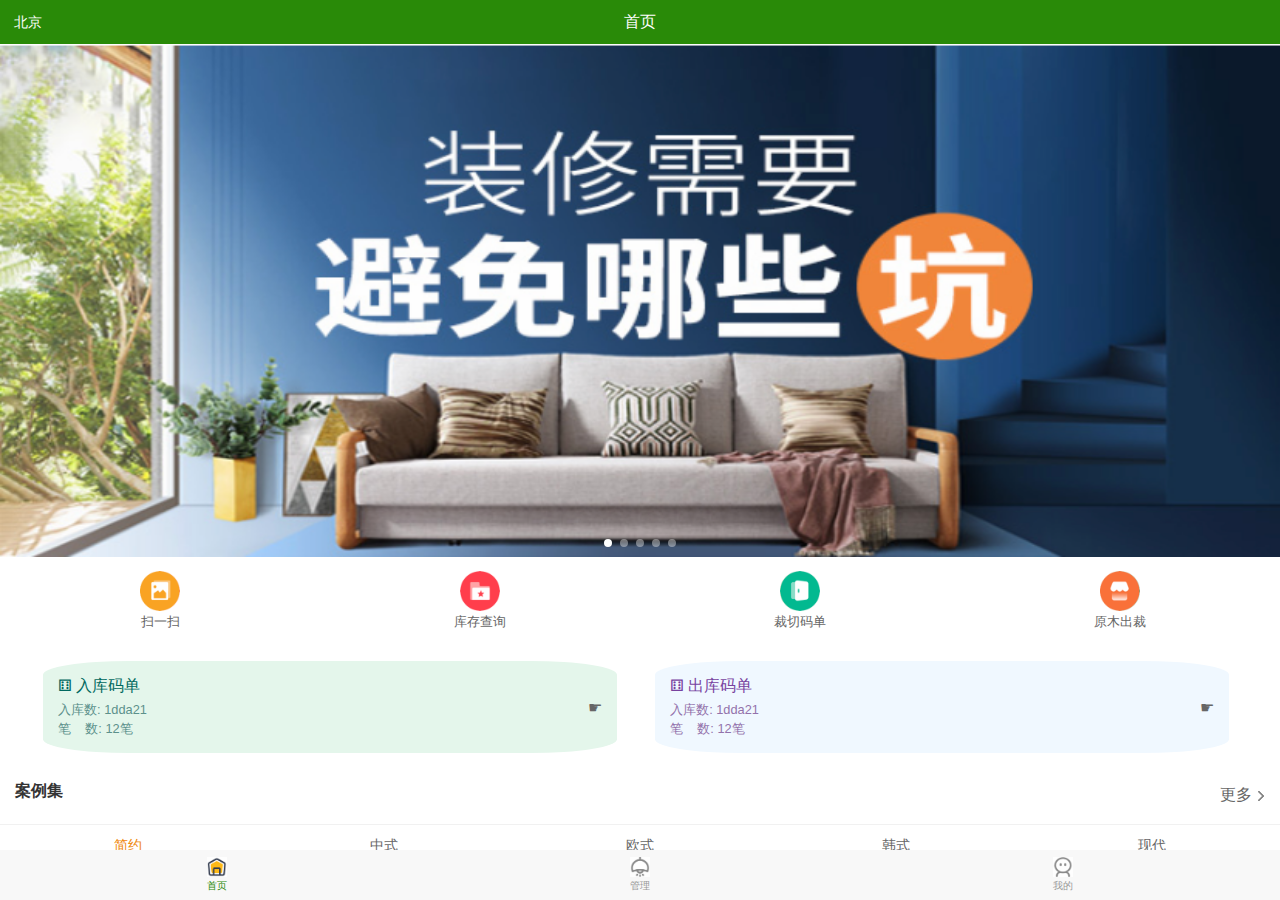
<file: MyStock/index.html>
<!DOCTYPE html>
<html lang="en">
<head>
	<meta charset="UTF-8">
	<title>智慧木首页</title>
	<meta content="width=device-width,initial-scale=1.0,maximum-scale=1.0,user-scalable=0" name="viewport" />
	<meta content="yes" name="apple-mobile-web-app-capable" />
	<meta content="black" name="apple-mobile-web-app-status-bar-style" />
	<meta content="telephone=no" name="format-detection" />
	<link href="css/index.css" rel="stylesheet" type="text/css" />
</head>
<body>

<section class="aui-flexView">
	<header class="aui-navBar aui-navBar-fixed">
		<a href="javascript:;" class="aui-navBar-item">
			<span class="topword">北京</span>
		</a>
		<div class="aui-center">
			
				<span class="topword">首页</span>
			
		</div>
		<a href="javascript:;" class="aui-navBar-item" data-ydui-actionsheet="{target:'#actionSheet',closeElement:'#cancel'}">
			
		</a>
	</header>
	<section class="aui-scrollView">
		<div class="m-slider" data-ydui-slider>
			<div class="slider-wrapper">
				<div class="slider-item">
					<a href="javascript:;">
						<img src="img/index_images/banner.png" alt="">
					</a>
				</div>
				<div class="slider-item">
					<a href="javascript:;">
						<img src="img/index_images/banner.png" alt="">
					</a>
				</div>
				<div class="slider-item">
					<a href="javascript:;">
						<img src="img/index_images/banner.png" alt="">
					</a>
				</div>
				<div class="slider-item">
					<a href="javascript:;">
						<img src="img/index_images/banner.png" alt="">
					</a>
				</div>
				<div class="slider-item">
					<a href="javascript:;">
						<img src="img/index_images/banner.png" alt="">
					</a>
				</div>
			</div>
			<div class="slider-pagination"></div>
		</div>
		<div class="aui-palace aui-palace-one">
			
			<a href="javascript:;" class="aui-palace-grid">
				<div class="aui-palace-grid-icon">
					<img src="img/index_images/nav-002.png" alt="">
				</div>
				<div class="aui-palace-grid-text">
					<h2>扫一扫</h2>
				</div>
			</a>
			
			<a href="stock_control/stock_control.html" class="aui-palace-grid">
				<div class="aui-palace-grid-icon">
					<img src="img/index_images/nav-001.png" alt="">
				</div>
				<div class="aui-palace-grid-text">
					<h2>库存查询</h2>
				</div>
			</a>
			
			<a href="javascript:;" class="aui-palace-grid">
				<div class="aui-palace-grid-icon">
					<img src="img/index_images/nav-003.png" alt="">
				</div>
				<div class="aui-palace-grid-text">
					<h2>裁切码单</h2>
				</div>
			</a>
			<a href="javascript:;" class="aui-palace-grid">
				<div class="aui-palace-grid-icon">
					<img src="img/index_images/nav-004.png" alt="">
				</div>
				<div class="aui-palace-grid-text">
					<h2>原木出裁</h2>
				</div>
			</a>
			
		</div>
		
		<div class="aui-image-text aui-image-text-one">
			<a href="javascript:;" class="aui-flex ">
				<div class="aui-flex-box">
					<h3>⚅&nbsp;入库码单</h3>
					
				 
					<div class="two-div" style="margin-top: 4px;">
						<p>入库数:&nbsp;<span>1dda21</span></p>
						
					</div>
					<div class="two-div">
						<p>笔&nbsp;&nbsp;&nbsp;&nbsp;数:&nbsp;<span>12</span>笔</p>
						
					</div>
					
					
				</div>
				<div class="aui-shrink-img">
					☛
				</div>
			</a>
			<a href="javascript:;" class="aui-flex one-color">
				<div class="aui-flex-box">
					<h3>⚅&nbsp;出库码单</h3>
					<div class="two-div" style="margin-top: 4px;">
						<p>入库数:&nbsp;<span>1dda21</span></p>
						
					</div>
					<div class="two-div">
						<p>笔&nbsp;&nbsp;&nbsp;&nbsp;数:&nbsp;<span>12</span>笔</p>
						
					</div>
				</div>
				<div class="aui-shrink-img">
					☛
				</div>
			</a>
			
		</div>
		
		<div class="aui-flex b-line">
			<div class="aui-flex-box">
				<h2>案例集</h2>
				<!--<p>4000+业主的装修案例，100%所见所得你值得拥有</p>-->
			</div>
			<div class="aui-arrow">更多</div>
		</div>
		<div class="aui-tab" data-ydui-tab>
			<ul class="tab-nav b-line">
				<li class="tab-nav-item tab-active">
					<a href="javascript:;">
						<span>简约</span>
					</a>
				</li>
				<li class="tab-nav-item">
					<a href="javascript:;">
						<span>中式</span>
					</a>
				</li>
				<li class="tab-nav-item">
					<a href="javascript:;">
						<span>欧式</span>
					</a>
				</li>
				<li class="tab-nav-item">
					<a href="javascript:;">
						<span>韩式</span>
					</a>
				</li>
				<li class="tab-nav-item">
					<a href="javascript:;">
						<span>现代</span>
					</a>
				</li>
			</ul>
			<div class="tab-panel">
				<div class="tab-panel-item tab-active">
					<div class="aui-list-theme-box">
						<a href="javascript:;" class="aui-list-item">
							<div class="aui-list-theme-img">
								<img src="img/index_images/pd-001.png" alt="">
							</div>
							<div class="aui-list-theme-message">
								<h3 class="aui-list-theme-title">会展厅</h3>
								<p>二居室 | 面积:89.00㎡</p>
							</div>
						</a>
						<a href="javascript:;" class="aui-list-item">
							<div class="aui-list-theme-img">
								<img src="img/index_images/pd-001.png" alt="">
							</div>
							<div class="aui-list-theme-message">
								<h3 class="aui-list-theme-title">会展厅</h3>
								<p>二居室 | 面积:89.00㎡</p>
							</div>
						</a>
						<a href="javascript:;" class="aui-list-item">
							<div class="aui-list-theme-img">
								<img src="img/index_images/pd-001.png" alt="">
							</div>
							<div class="aui-list-theme-message">
								<h3 class="aui-list-theme-title">会展厅</h3>
								<p>二居室 | 面积:89.00㎡</p>
							</div>
						</a>
						<a href="javascript:;" class="aui-list-item">
							<div class="aui-list-theme-img">
								<img src="img/index_images/pd-001.png" alt="">
							</div>
							<div class="aui-list-theme-message">
								<h3 class="aui-list-theme-title">会展厅</h3>
								<p>二居室 | 面积:89.00㎡</p>
							</div>
						</a>
					</div>
				</div>
				<div class="tab-panel-item">
					<div class="aui-list-theme-box">
						<a href="javascript:;" class="aui-list-item">
							<div class="aui-list-theme-img">
								<img src="img/index_images/pd-001.png" alt="">
							</div>
							<div class="aui-list-theme-message">
								<h3 class="aui-list-theme-title">会展厅</h3>
								<p>二居室 | 面积:89.00㎡</p>
							</div>
						</a>
						<a href="javascript:;" class="aui-list-item">
							<div class="aui-list-theme-img">
								<img src="img/index_images/pd-001.png" alt="">
							</div>
							<div class="aui-list-theme-message">
								<h3 class="aui-list-theme-title">会展厅</h3>
								<p>二居室 | 面积:89.00㎡</p>
							</div>
						</a>
						<a href="javascript:;" class="aui-list-item">
							<div class="aui-list-theme-img">
								<img src="img/index_images/pd-001.png" alt="">
							</div>
							<div class="aui-list-theme-message">
								<h3 class="aui-list-theme-title">会展厅</h3>
								<p>二居室 | 面积:89.00㎡</p>
							</div>
						</a>
						<a href="javascript:;" class="aui-list-item">
							<div class="aui-list-theme-img">
								<img src="img/index_images/pd-001.png" alt="">
							</div>
							<div class="aui-list-theme-message">
								<h3 class="aui-list-theme-title">会展厅</h3>
								<p>二居室 | 面积:89.00㎡</p>
							</div>
						</a>
					</div>
				</div>
				<div class="tab-panel-item">
					<div class="aui-list-theme-box">
						<a href="javascript:;" class="aui-list-item">
							<div class="aui-list-theme-img">
								<img src="img/index_images/pd-001.png" alt="">
							</div>
							<div class="aui-list-theme-message">
								<h3 class="aui-list-theme-title">会展厅</h3>
								<p>二居室 | 面积:89.00㎡</p>
							</div>
						</a>
						<a href="javascript:;" class="aui-list-item">
							<div class="aui-list-theme-img">
								<img src="img/index_images/pd-001.png" alt="">
							</div>
							<div class="aui-list-theme-message">
								<h3 class="aui-list-theme-title">会展厅</h3>
								<p>二居室 | 面积:89.00㎡</p>
							</div>
						</a>
						<a href="javascript:;" class="aui-list-item">
							<div class="aui-list-theme-img">
								<img src="img/index_images/pd-001.png" alt="">
							</div>
							<div class="aui-list-theme-message">
								<h3 class="aui-list-theme-title">会展厅</h3>
								<p>二居室 | 面积:89.00㎡</p>
							</div>
						</a>
						<a href="javascript:;" class="aui-list-item">
							<div class="aui-list-theme-img">
								<img src="img/index_images/pd-001.png" alt="">
							</div>
							<div class="aui-list-theme-message">
								<h3 class="aui-list-theme-title">会展厅</h3>
								<p>二居室 | 面积:89.00㎡</p>
							</div>
						</a>
					</div>
				</div>
				<div class="tab-panel-item">
					<div class="aui-list-theme-box">
						<a href="javascript:;" class="aui-list-item">
							<div class="aui-list-theme-img">
								<img src="img/index_images/pd-001.png" alt="">
							</div>
							<div class="aui-list-theme-message">
								<h3 class="aui-list-theme-title">会展厅</h3>
								<p>二居室 | 面积:89.00㎡</p>
							</div>
						</a>
						<a href="javascript:;" class="aui-list-item">
							<div class="aui-list-theme-img">
								<img src="img/index_images/pd-001.png" alt="">
							</div>
							<div class="aui-list-theme-message">
								<h3 class="aui-list-theme-title">会展厅</h3>
								<p>二居室 | 面积:89.00㎡</p>
							</div>
						</a>
						<a href="javascript:;" class="aui-list-item">
							<div class="aui-list-theme-img">
								<img src="img/index_images/pd-001.png" alt="">
							</div>
							<div class="aui-list-theme-message">
								<h3 class="aui-list-theme-title">会展厅</h3>
								<p>二居室 | 面积:89.00㎡</p>
							</div>
						</a>
						<a href="javascript:;" class="aui-list-item">
							<div class="aui-list-theme-img">
								<img src="img/index_images/pd-001.png" alt="">
							</div>
							<div class="aui-list-theme-message">
								<h3 class="aui-list-theme-title">会展厅</h3>
								<p>二居室 | 面积:89.00㎡</p>
							</div>
						</a>
					</div>
				</div>
				<div class="tab-panel-item">
					<div class="aui-list-theme-box">
						<a href="javascript:;" class="aui-list-item">
							<div class="aui-list-theme-img">
								<img src="img/index_images/pd-001.png" alt="">
							</div>
							<div class="aui-list-theme-message">
								<h3 class="aui-list-theme-title">会展厅</h3>
								<p>二居室 | 面积:89.00㎡</p>
							</div>
						</a>
						<a href="javascript:;" class="aui-list-item">
							<div class="aui-list-theme-img">
								<img src="img/index_images/pd-001.png" alt="">
							</div>
							<div class="aui-list-theme-message">
								<h3 class="aui-list-theme-title">会展厅</h3>
								<p>二居室 | 面积:89.00㎡</p>
							</div>
						</a>
						<a href="javascript:;" class="aui-list-item">
							<div class="aui-list-theme-img">
								<img src="img/index_images/pd-001.png" alt="">
							</div>
							<div class="aui-list-theme-message">
								<h3 class="aui-list-theme-title">会展厅</h3>
								<p>二居室 | 面积:89.00㎡</p>
							</div>
						</a>
						<a href="javascript:;" class="aui-list-item">
							<div class="aui-list-theme-img">
								<img src="img/index_images/pd-001.png" alt="">
							</div>
							<div class="aui-list-theme-message">
								<h3 class="aui-list-theme-title">会展厅</h3>
								<p>二居室 | 面积:89.00㎡</p>
							</div>
						</a>
					</div>
				</div>
			</div>
		</div>
		<div class="divHeight"></div>
		
		

	</section>
	<footer class="aui-footer aui-footer-fixed">
		<a href="javascript:;" class="aui-tabBar-item aui-tabBar-item-active" >
                <span class="aui-tabBar-item-icon">
                    <i class="icon icon-loan"></i>
                </span>
			<span class="aui-tabBar-item-text">首页</span>
		</a>
		<a href="work.html" class="aui-tabBar-item ">
                <span class="aui-tabBar-item-icon">
                    <i class="icon icon-credit"></i>
                </span>
			<span class="aui-tabBar-item-text">管理</span>
		</a>
		
		<a href="myself.html" class="aui-tabBar-item ">
                <span class="aui-tabBar-item-icon">
                    <i class="icon icon-info"></i>
                </span>
			<span class="aui-tabBar-item-text">我的</span>
		</a>
	</footer>
</section>
</body>

<script type="text/javascript" src="js/jquery-1.12.4.js"></script>
<script type="text/javascript" src="js/index_slider.js"></script>
<script type="text/javascript" src="js/index_tab.js"></script>
</html>
</file>
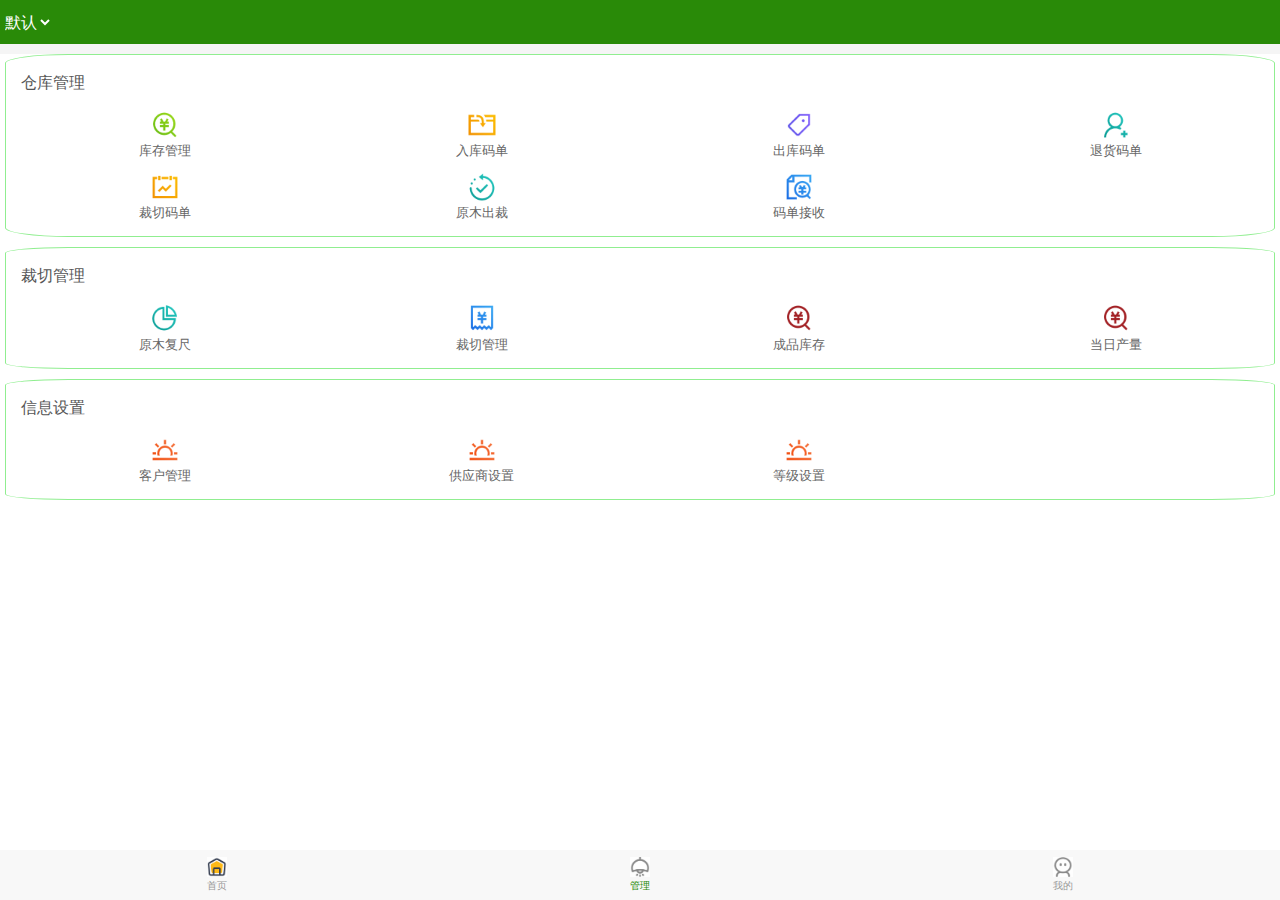
<file: MyStock/work.html>
<!DOCTYPE html>
<html>
    <head>
        <meta charset="UTF-8">
        <title>管理</title>
        <meta content="width=device-width,initial-scale=1.0,maximum-scale=1.0,user-scalable=0" name="viewport"/>
        <meta content="yes" name="apple-mobile-web-app-capable"/>
        <meta content="black" name="apple-mobile-web-app-status-bar-style"/>
        <meta content="telephone=no" name="format-detection"/>
        <link href="css/work_style.css" rel="stylesheet" type="text/css"/>
        <link href="css/index.css" rel="stylesheet" type="text/css" />
    </head>
    <body>

       

        <section class="aui-flexView">
            <header class="aui-navBar aui-navBar-fixed">
               <!-- <a href="javascript:;" class="aui-navBar-item" style="margin-right: -20%;">
                    <i class="icon icon-return"></i>
                </a>-->
                
                <select style="background: #298A08;color: white;border: 1px solid #298A08;">
                	<option>默认</option>
                	<option>默认</option>
                	<option>默认</option>
                </select>
                
                
            </header>
            <section class="aui-scrollView">
                <div class="divHeight"></div>
                <div class="">
               
                <div class="aui-palace clearfix">
                	 <div class="aui-head-access">
                    <div class="aui-head-access-hd">
                        <h3>仓库管理</h3>
                    </div>
                </div>
                    <a href="stock_control/stock_control.html" class="aui-palace-grid">
                        <div class="aui-palace-grid-icon">
                            <img src="img/work_images/icon-item-001.png" alt="">
                        </div>
                        <div class="aui-palace-grid-text">
                            <h2>库存管理</h2>
                        </div>
                    </a>
                    <a href="stock_control/stock_in.html" class="aui-palace-grid">
                        <div class="aui-palace-grid-icon">
                            <img src="img/work_images/icon-item-002.png" alt="">
                        </div>
                        <div class="aui-palace-grid-text">
                            <h2>入库码单</h2>
                        </div>
                    </a>
                    <a href="stock_control/stock_out.html" class="aui-palace-grid">
                        <div class="aui-palace-grid-icon">
                            <img src="img/work_images/icon-item-003.png" alt="">
                        </div>
                        <div class="aui-palace-grid-text">
                            <h2>出库码单</h2>
                        </div>
                    </a>
                    <a href="javascript:;" class="aui-palace-grid">
                        <div class="aui-palace-grid-icon">
                            <img src="img/work_images/icon-item-004.png" alt="">
                        </div>
                        <div class="aui-palace-grid-text">
                            <h2>退货码单</h2>
                        </div>
                    </a>
                    <a href="javascript:;" class="aui-palace-grid">
                        <div class="aui-palace-grid-icon">
                            <img src="img/work_images/icon-item-005.png" alt="">
                        </div>
                        <div class="aui-palace-grid-text">
                            <h2>裁切码单</h2>
                        </div>
                    </a>
                    <a href="javascript:;" class="aui-palace-grid">
                        <div class="aui-palace-grid-icon">
                            <img src="img/work_images/icon-item-006.png" alt="">
                        </div>
                        <div class="aui-palace-grid-text">
                            <h2>原木出裁</h2>
                        </div>
                    </a>
                    <a href="javascript:;" class="aui-palace-grid">
                        <div class="aui-palace-grid-icon">
                            <img src="img/work_images/icon-item-007.png" alt="">
                        </div>
                        <div class="aui-palace-grid-text">
                            <h2>码单接收</h2>
                        </div>
                    </a>
                   
                </div>
                
              </div>
                
                
               
                <div class="aui-palace clearfix">
                	
                	 <div class="aui-head-access">
                    <div class="aui-head-access-hd">
                        <h3>裁切管理</h3>
                    </div>
                   </div>
                	
                    <a href="javascript:;" class="aui-palace-grid">
                        <div class="aui-palace-grid-icon">
                            <img src="img/work_images/icon-item-009.png" alt="">
                        </div>
                        <div class="aui-palace-grid-text">
                            <h2>原木复尺</h2>
                        </div>
                    </a>
                    <a href="javascript:;" class="aui-palace-grid">
                        <div class="aui-palace-grid-icon">
                            <img src="img/work_images/icon-item-010.png" alt="">
                        </div>
                        <div class="aui-palace-grid-text">
                            <h2>裁切管理</h2>
                        </div>
                    </a>
                    <a href="javascript:;" class="aui-palace-grid">
                        <div class="aui-palace-grid-icon">
                            <img src="img/work_images/icon-item-011.png" alt="">
                        </div>
                        <div class="aui-palace-grid-text">
                            <h2>成品库存</h2>
                        </div>
                    </a>
                    <a href="javascript:;" class="aui-palace-grid">
                        <div class="aui-palace-grid-icon">
                            <img src="img/work_images/icon-item-011.png" alt="">
                        </div>
                        <div class="aui-palace-grid-text">
                            <h2>当日产量</h2>
                        </div>
                    </a>
                   
                </div>
               
                <div class="aui-palace clearfix">
                	
                	 <div class="aui-head-access">
                    <div class="aui-head-access-hd">
                        <h3>信息设置</h3>
                    </div>
                </div>
                	
                    <a href="javascript:;" class="aui-palace-grid">
                        <div class="aui-palace-grid-icon">
                            <img src="img/work_images/icon-item-013.png" alt="">
                        </div>
                        <div class="aui-palace-grid-text">
                            <h2>客户管理</h2>
                        </div>
                    </a>
                    
                    <a href="javascript:;" class="aui-palace-grid">
                        <div class="aui-palace-grid-icon">
                            <img src="img/work_images/icon-item-013.png" alt="">
                        </div>
                        <div class="aui-palace-grid-text">
                            <h2>供应商设置</h2>
                        </div>
                    </a>
                    
                    <a href="javascript:;" class="aui-palace-grid">
                        <div class="aui-palace-grid-icon">
                            <img src="img/work_images/icon-item-013.png" alt="">
                        </div>
                        <div class="aui-palace-grid-text">
                            <h2>等级设置</h2>
                        </div>
                    </a>
                   
                   
                    
                </div>
            </section>
            
            
            
            <footer class="aui-footer aui-footer-fixed">
		<a href="index.html" class="aui-tabBar-item">
                <span class="aui-tabBar-item-icon">
                    <i class="icon icon-loan"></i>
                </span>
			<span class="aui-tabBar-item-text">首页</span>
		</a>
		<a href="work.html" class="aui-tabBar-item  aui-tabBar-item-active" >
                <span class="aui-tabBar-item-icon">
                    <i class="icon icon-credit"></i>
                </span>
			<span class="aui-tabBar-item-text">管理</span>
		</a>
		
		<a href="myself.html" class="aui-tabBar-item ">
                <span class="aui-tabBar-item-icon">
                    <i class="icon icon-info"></i>
                </span>
			<span class="aui-tabBar-item-text">我的</span>
		</a>
	</footer>
            
            
            
        </section>
    </body>
</html>
</file>
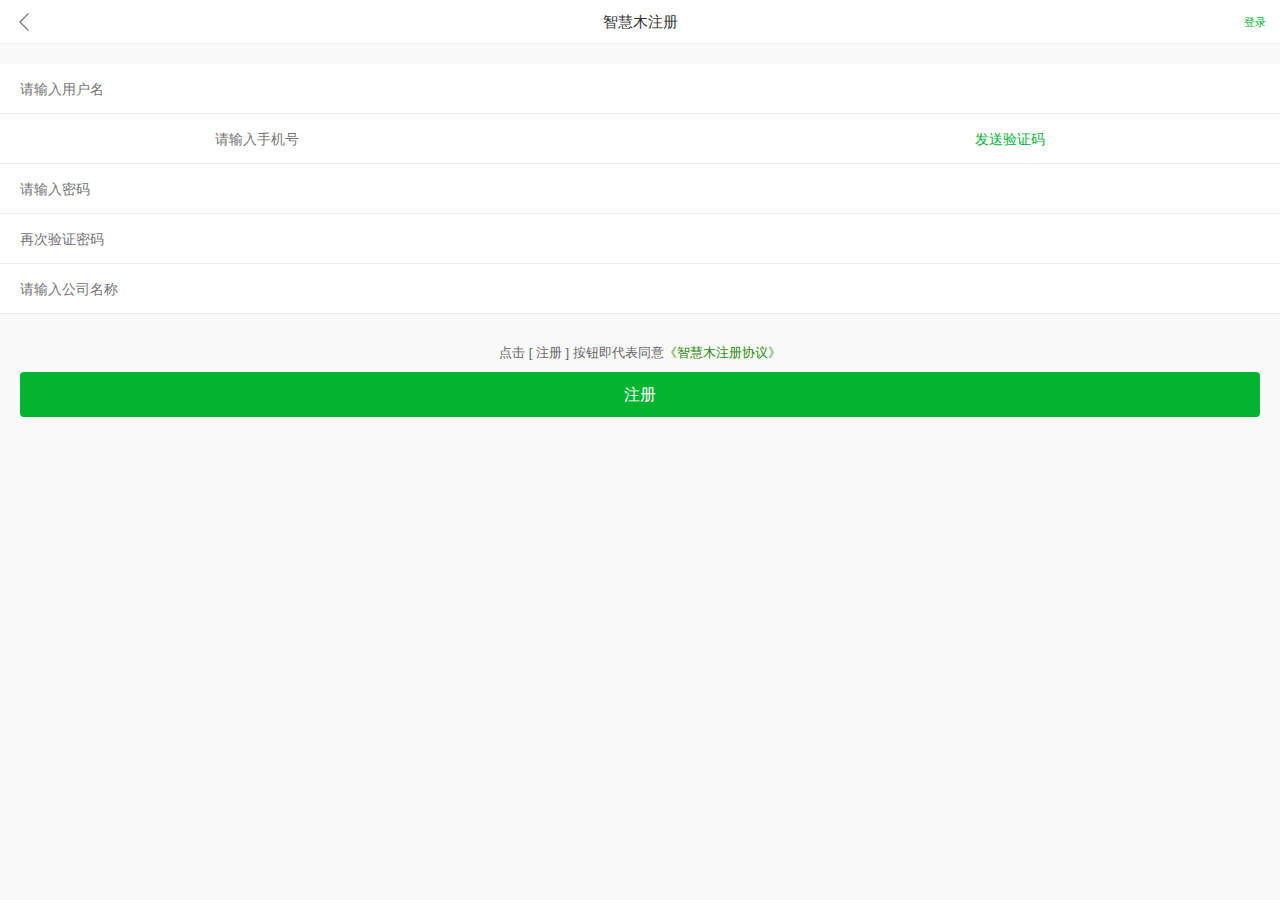
<file: MyStock/myself-page/register-two.html>
<!DOCTYPE html>
<html>
    <head>
        <meta charset="UTF-8">
        <title>注册</title>
        <meta content="width=device-width,initial-scale=1.0,maximum-scale=1.0,user-scalable=0" name="viewport"/>
        <meta content="yes" name="apple-mobile-web-app-capable"/>
        <meta content="black" name="apple-mobile-web-app-status-bar-style"/>
        <meta content="telephone=no" name="format-detection"/>
        <link href="../css/login.css" rel="stylesheet" type="text/css"/>
        <script type="text/javascript" src="../js/jquery-1.12.4.js"></script>

    </head>
    <body>

       

        <section class="aui-flexView">
            <header class="aui-navBar aui-navBar-fixed b-line">
                <a href="javascript:;" class="aui-navBar-item" onclick="javascript:history.back(-1);">
                    <i class="icon icon-return"></i>
                </a>
                <div class="aui-center">
                    <span class="aui-center-title">智慧木注册</span>
                </div>
                <a href="login.html" class="aui-navBar-item" style="color: #04B431;">
                    <i class="icon icon-sys"></i>登录
                </a>
            </header>
            <section class="aui-scrollView">
                <div class="aui-code-box">
                    <form action="">
						<p class="aui-code-line">
						    <input type="text" class="aui-code-line-input" name="username" value="" id="name"  placeholder="请输入用户名"/>
						</p>
                        <p class="aui-code-line" style="margin-left: 0px;padding-left: 0px;">
                        	
                            <input type="text" class="aui-code-line-input" style="width: 60% ;padding-left: 0px;" name="phone1" value="" id="phone1" autocomplete="off" placeholder="请输入手机号"/>
                            <span style="color: #04B431;text-align: right;">发送验证码</span>
                        </p>
						
                        <p class="aui-code-line">
                            <input type="password" id="psw" class="aui-code-line-input" placeholder="请输入密码" value="">
                        </p>
						<p class="aui-code-line">
						    <!-- <i class="aui-show  operate-eye-open"></i> -->
						    <input type="password" id="psw_ag" class="aui-code-line-input" placeholder="再次验证密码" value="">
						</p>
						<p class="aui-code-line">
						    <input type="text" class="aui-code-line-input" name="email" value="" id="email"  placeholder="请输入公司名称"/>
						</p>
                        <!-- <div class="aui-flex-links">                           
                            <input type="text" placeholder="输入验证码" class="erification-right" name="">
 
							<button type="button" id="btnSendCode1" class="feachBtn" style="width: 35%;font-size: 13px;">获取验证码</button>
                        </div> -->
						
                        <div class="aui-code-btn">
							
							<p style="margin: 0 0 0.625rem 0;font-size: 0.8125rem;">点击 [ 注册 ] 按钮即代表同意<a href="agreement.html" class="agree" >《智慧木注册协议》</a></p>
							
                            <button type="button" id="register" style="background: #04B431;">注册</button>
                        </div>
                    </form>
                </div>
               
            </section>
        </section>
		
		<script type="text/javascript" src="../js/register.js"></script>
       

    </body>
</html>
</file>
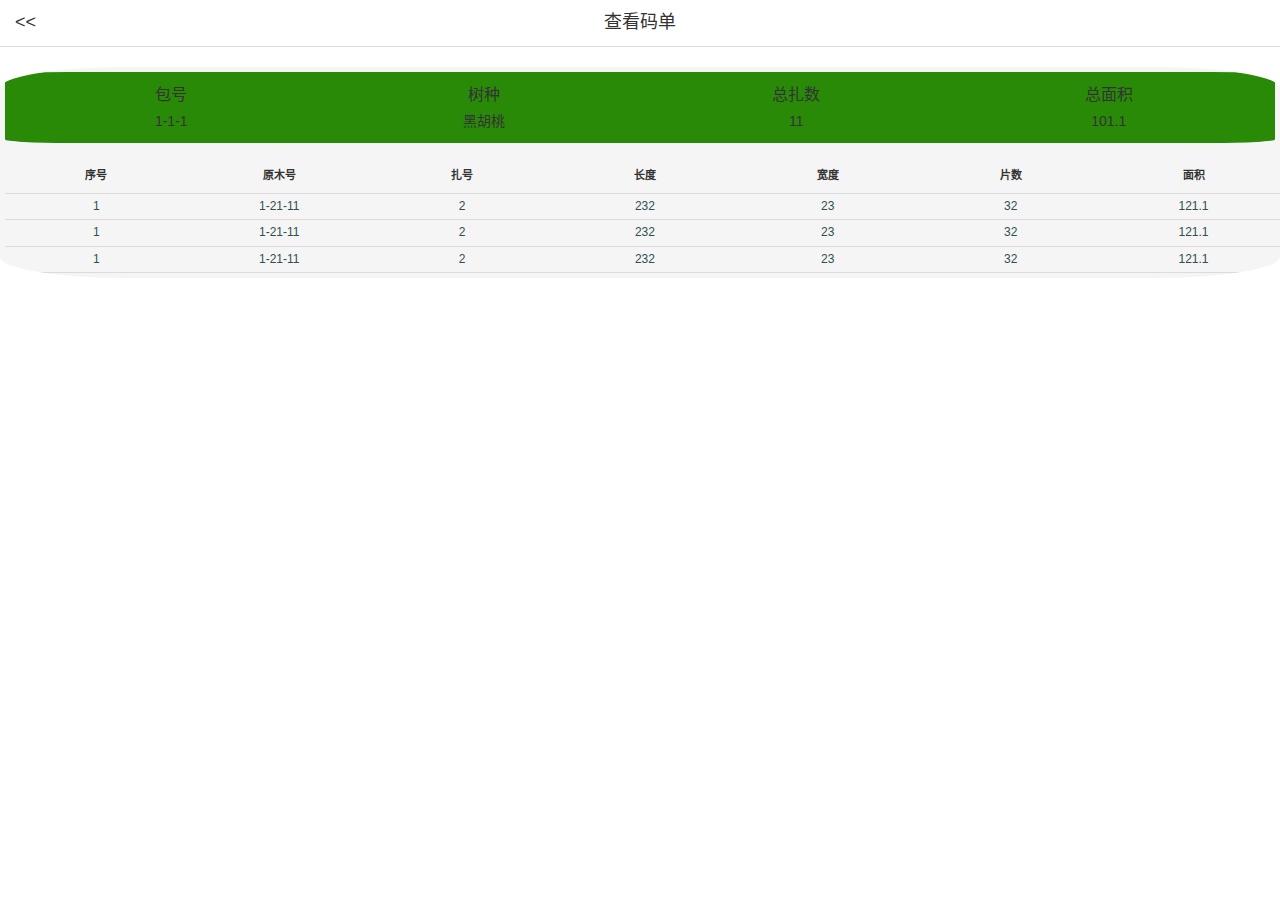
<file: MyStock/stock_control/code_sheet.html>
<!DOCTYPE html>
<html lang="zh-CN">
	<head>
		
	 <meta charset="utf-8">
     <meta http-equiv="X-UA-Compatible" content="IE=edge">
     <meta name="viewport" content="width=device-width, initial-scale=1, maximum-scale=1, user-scalable=no"">
	 
	 <title>查看码单</title>
	 <link rel="stylesheet" href="../css/mystock/code_sheet.css"  type="text/css" />
	 <link href="../css/common/bootstrap.css" rel="stylesheet" type="text/css" />
	
	
	
	</head>
	<body>
		
		<header class="myheader">
			
			<div class="container-fluid">
               <div class="row">
                  <div class="col-xs-4 col-sm-4 col-lg-4 col-md-4" onclick="javascript:history.go(-1);" style="text-align: left;"><<</div>
                  <div class="col-xs-4 col-sm-4 col-lg-4 col-md-4" id="header-middle">查看码单</div>
                  <div class="col-xs-4 col-sm-4 col-lg-4 col-md-4" id="header-right"></div>
               </div>
            </div>
		</header>
		
		
		<section>
			
			<div class="table-top">
				<div class="container-fluid" >
                 <div class="row" style="font-size: 16px;">
                  <div class="col-xs-3 col-sm-3 col-lg-3 col-md-3" >包号</div>
                  <div class="col-xs-3 col-sm-3 col-lg-3 col-md-3" >树种</div>
                  <div class="col-xs-3 col-sm-3 col-lg-3 col-md-3" >总扎数</div>
                  <div class="col-xs-3 col-sm-3 col-lg-3 col-md-3" >总面积</div>
                </div>
               </div>
               
                <div class="container-fluid">
                 <div class="row">
                  <div class="col-xs-3 col-sm-3 col-lg-3 col-md-3" >1-1-1</div>
                  <div class="col-xs-3 col-sm-3 col-lg-3 col-md-3" >黑胡桃</div>
                  <div class="col-xs-3 col-sm-3 col-lg-3 col-md-3" >11</div>
                  <div class="col-xs-3 col-sm-3 col-lg-3 col-md-3" >101.1</div>
                </div>
                </div>
				
				
			</div>
			
			
			<div class="table-detail">
				
				
				<table>
					
					
						
						<tr>
							<th>序号</th>
							<th>原木号</th>
							<th>扎号</th>
							<th>长度</th>
							<th>宽度</th>
							<th>片数</th>
							<th>面积</th>
					    <tr>
							<td>1</td>
							<td>1-21-11</td>
							<td>2</td>
							<td>232</td>
							<td>23</td>
							<td>32</td>
							<td>121.1</td>
						</tr>
						
						 <tr>
							<td>1</td>
							<td>1-21-11</td>
							<td>2</td>
							<td>232</td>
							<td>23</td>
							<td>32</td>
							<td>121.1</td>
						</tr>
						
						 <tr>
							<td>1</td>
							<td>1-21-11</td>
							<td>2</td>
							<td>232</td>
							<td>23</td>
							<td>32</td>
							<td>121.1</td>
						</tr>
					
				</table>
				
				
				
			
				
				
			</div>
			
		</section>
		
		
		<script type="text/javascript" src="../js/jquery-1.12.4.js"></script>
	    <script type="text/javascript" src="../js/common/bootstrap.js" ></script>
	</body>
</html>
</file>
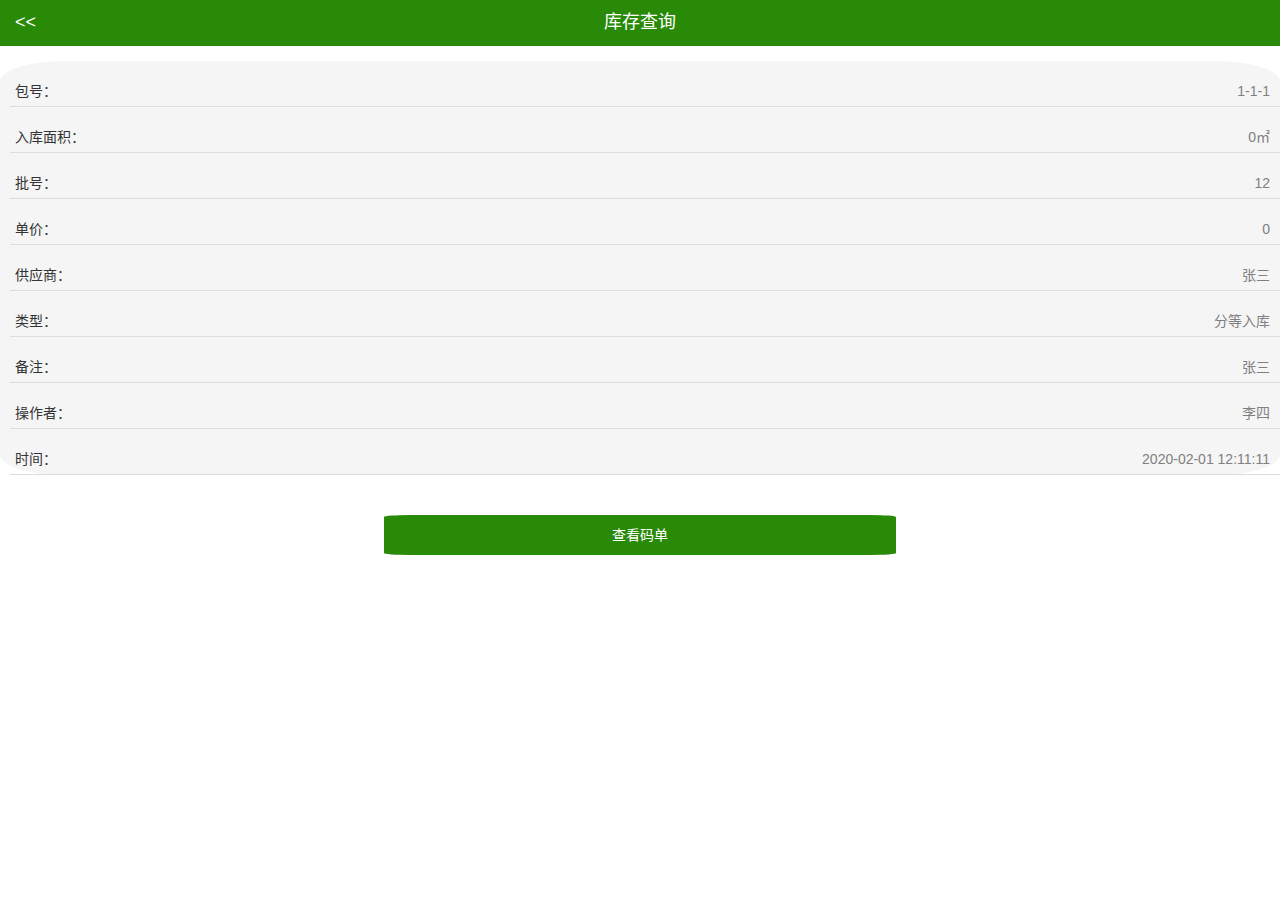
<file: MyStock/stock_control/order_details.html>
<!DOCTYPE html>
<html lang="zh-CN">
	<head>
		
	 <meta charset="utf-8">
     <meta http-equiv="X-UA-Compatible" content="IE=edge">
     <meta name="viewport" content="width=device-width, initial-scale=1, maximum-scale=1, user-scalable=no"">
	 
	  <title>订单详情</title>
	 <link rel="stylesheet" href="../css/mystock/order_details.css"  type="text/css" />
	 <link href="../css/common/bootstrap.css" rel="stylesheet" type="text/css" />
	
	
	
	</head>
	<body>
		
		
		<header class="myheader">
			
			<div class="container-fluid">
               <div class="row">
                  <div class="col-xs-4 col-sm-4 col-lg-4 col-md-4" onclick="javascript:history.go(-1);"><<</div>
                  <div class="col-xs-4 col-sm-4 col-lg-4 col-md-4" id="header-middle">库存查询</div>
                  <div class="col-xs-4 col-sm-4 col-lg-4 col-md-4" id="header-right"></div>
               </div>
            </div>
		</header>
		
		
		<section>
			
			
			<div class="order-info">
    			
    			
    			<p>包号：&nbsp;<span>1-1-1</span></p>
    			<p>入库面积：&nbsp;<span>0㎡</span></p>
    			<p>批号：&nbsp;<span>12</span></p>
    			<p>单价：&nbsp;<span>0</span></p>
    			<p>供应商：&nbsp;<span>张三</span></p>
    			<p>类型：&nbsp;<span>分等入库</span></p>
    			<p>备注：&nbsp;<span>张三</span></p>
    			<p>操作者：&nbsp;<span>李四</span></p>
    			<p>时间：&nbsp;<span>2020-02-01 12:11:11</span></p>
    			
    			
    			
    		</div>
			<p id="see-one-info" onclick="location.href='code_sheet.html'">查看码单</p>
			
		</section>
		
		<script type="text/javascript" src="../js/jquery-1.12.4.js"></script>
	    <script type="text/javascript" src="../js/common/bootstrap.js" ></script>
		
	</body>
</html>
</file>
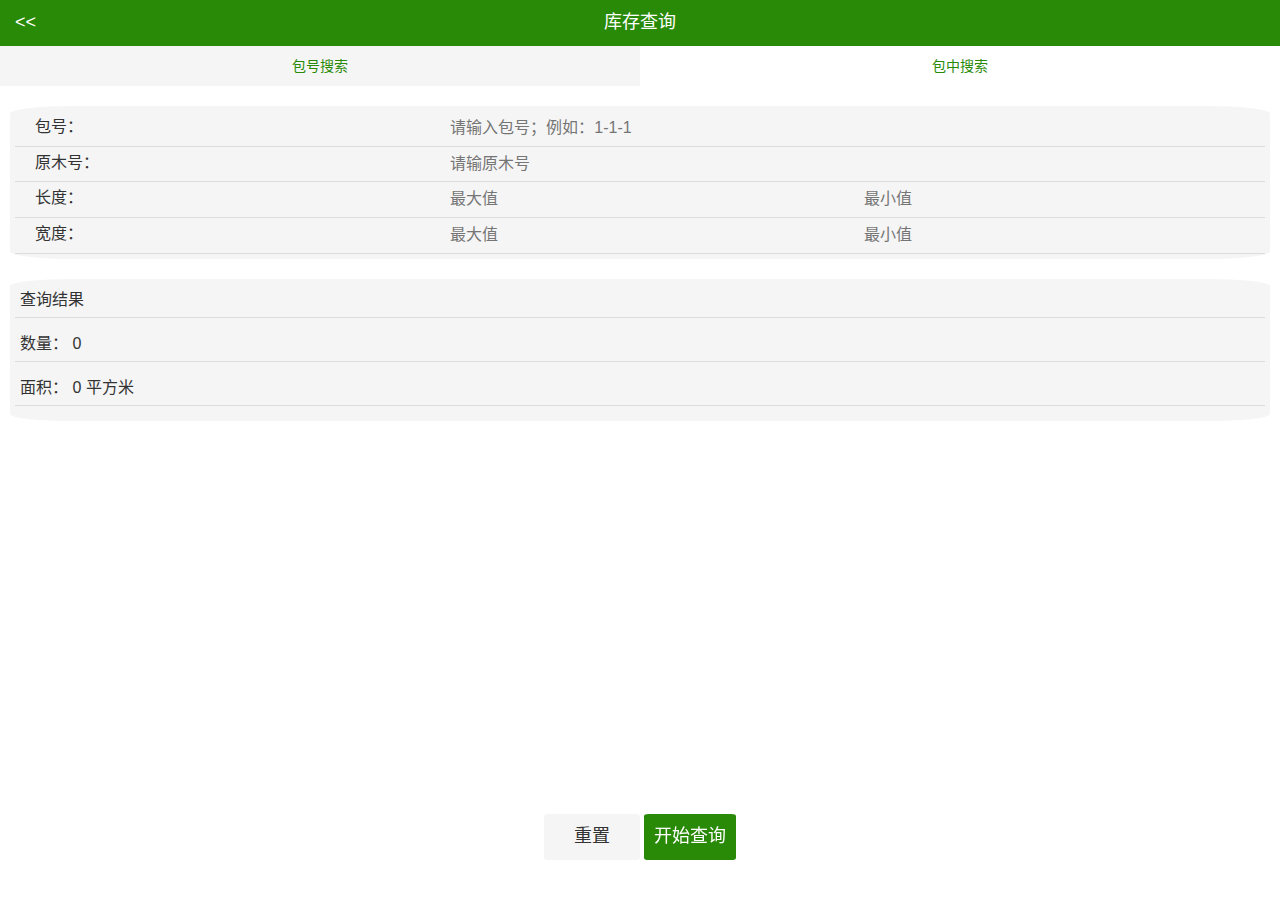
<file: MyStock/stock_control/search.html>
<!DOCTYPE html>
<html lang="zh-CN">
	<head>
		
	 <meta charset="utf-8">
     <meta http-equiv="X-UA-Compatible" content="IE=edge">
     <meta name="viewport" content="width=device-width, initial-scale=1, maximum-scale=1, user-scalable=no"">
	 
	 <title>库存查询</title>
	 <link rel="stylesheet" href="../css/mystock/search.css"  type="text/css" />
	 <link href="../css/common/bootstrap.css" rel="stylesheet" type="text/css" />
	
	
	
	</head>
	<body>
		
		<header class="myheader">
			
			<div class="container-fluid">
               <div class="row">
                  <div class="col-xs-4 col-sm-4 col-lg-4 col-md-4" onclick="javascript:history.go(-1);"><<</div>
                  <div class="col-xs-4 col-sm-4 col-lg-4 col-md-4" id="header-middle">库存查询</div>
                  <div class="col-xs-4 col-sm-4 col-lg-4 col-md-4" id="header-right"></div>
               </div>
            </div>
            
           
           
			
		</header>
		
		
		
		<section>
			
			
            	
            	
                <div>

  <!-- Nav tabs -->
  

  <ul class="nav nav-pills nav-justified" " role="tablist" >
     <li role="presentation" class="active" id="mysearch"><a href="#home" aria-controls="home" role="tab" data-toggle="tab" style="color:#298A08 ;">包号搜索</a></li>
    <li role="presentation"><a href="#profile" aria-controls="profile" role="tab" data-toggle="tab" style="color:#298A08 ;">包中搜索</a></li>
    
  </ul>

  <!-- Tab panes -->
  <div class="tab-content">
    <div role="tabpanel" class="tab-pane active" id="home">
    	
    	
    	<form>
    		
    		<div class="search-clock">
    			
    		<div class="container-fluid">
               <div class="row">
                  <div class="col-xs-4 col-sm-4 col-lg-4 col-md-4" >包号：</div>
                  <div class="col-xs-8 col-sm-8 col-lg-8 col-md-8" id="header-middle">
                  	<input type="text" placeholder="请输入包号；例如：1-1-1" >
                  </div>
               </div>
            </div>
            
            
            
            <div class="container-fluid">
               <div class="row">
                  <div class="col-xs-4 col-sm-4 col-lg-4 col-md-4" >原木号：</div>
                  <div class="col-xs-8 col-sm-8 col-lg-8 col-md-8" id="header-middle">
                  	<input type="text" placeholder="请输原木号">
                  </div>
               </div>
            </div>
            
            <div class="container-fluid">
               <div class="row">
                   <div class="col-xs-4 col-sm-4 col-lg-4 col-md-4" >长度：</div>
                  <div class="col-xs-4 col-sm-4 col-lg-4 col-md-4" id="header-middle">
                  	<input type="number" placeholder="最大值" >
                  </div>
                  <div class="col-xs-4 col-sm-4 col-lg-4 col-md-4" id="header-right">
                  	<input type="number" placeholder="最小值" >
                  </div>
               </div>
            </div>
    			
    		<div class="container-fluid">
               <div class="row">
                   <div class="col-xs-4 col-sm-4 col-lg-4 col-md-4" >宽度：</div>
                  <div class="col-xs-4 col-sm-4 col-lg-4 col-md-4" id="header-middle">
                  	<input type="number" placeholder="最大值" >
                  </div>
                  <div class="col-xs-4 col-sm-4 col-lg-4 col-md-4" id="header-right">
                  	<input type="number" placeholder="最小值" >
                  </div>
               </div>
            </div>	
    			
    		</div>
    		
    		
    		<div class="search-clock">
    			
    			<p>查询结果</p>
    			<p>数量：&nbsp;<span>0</span></p>
    			<p>面积：&nbsp;<span>0</span>&nbsp;平方米</p>
    			
    		</div>
    		
    		
    			
    			<div class="foot-button-div">
    			<input type="reset" value="&nbsp;&nbsp;&nbsp;&nbsp;重置&nbsp;&nbsp;&nbsp;&nbsp;" class="foot-button-reset"/>
    			<input type="button" value="开始查询" onclick="location.href='order_details.html'" class="foot-button-submit" />
    			</div>
    		
    		
    	</form>
    	
    	
    	
    </div>
    
    <!--包中查询-->
    <div role="tabpanel" class="tab-pane" id="profile">
    	
    	<form>
    		
    		<div class="search-clock">
    			
    			
    		<div class="container-fluid">
               <div class="row">
                  <div class="col-xs-4 col-sm-4 col-lg-4 col-md-4" >柜号：</div>
                  <div class="col-xs-8 col-sm-8 col-lg-8 col-md-8" id="header-middle">
                  	<input type="text" placeholder="请输入柜号" >
                  </div>
               </div>
            </div>
    			
    		<div class="container-fluid">
               <div class="row">
                  <div class="col-xs-4 col-sm-4 col-lg-4 col-md-4" >包号：</div>
                  <div class="col-xs-8 col-sm-8 col-lg-8 col-md-8" id="header-middle">
                  	<input type="text" placeholder="请输入包号；例如：1-1-1" >
                  </div>
               </div>
            </div>
            
            
            <div class="container-fluid">
               <div class="row">
                  <div class="col-xs-4 col-sm-4 col-lg-4 col-md-4" >树种：</div>
                  <div class="col-xs-8 col-sm-8 col-lg-8 col-md-8" id="header-middle">
                  	<select name="">
                  		<option value="">请选择树种</option>
                  		<option value="">树种1</option>
                  		<option value="">树种2</option>
                  	</select>
                  </div>
               </div>
            </div>
            
            <div class="container-fluid">
               <div class="row">
                  <div class="col-xs-4 col-sm-4 col-lg-4 col-md-4" >等级：</div>
                  <div class="col-xs-8 col-sm-8 col-lg-8 col-md-8" id="header-middle">
                  	<select name="">
                  		<option value="">请选择等级</option>
                  		<option value="">等级1</option>
                  		<option value="">等级2</option>
                  	</select>
                  </div>
               </div>
            </div>
            
            <div class="container-fluid">
               <div class="row">
                  <div class="col-xs-4 col-sm-4 col-lg-4 col-md-4" >纹理：</div>
                  <div class="col-xs-8 col-sm-8 col-lg-8 col-md-8" id="header-middle">
                  	<select name="">
                  		<option value="">请选择纹理</option>
                  		<option value="">纹理1</option>
                  		<option value="">纹理2</option>
                  	</select>
                  </div>
               </div>
            </div>
            
            <div class="container-fluid">
               <div class="row">
                  <div class="col-xs-4 col-sm-4 col-lg-4 col-md-4" >风格：</div>
                  <div class="col-xs-8 col-sm-8 col-lg-8 col-md-8" id="header-middle">
                  	<select name="">
                  		<option value="">请选择风格</option>
                  		<option value="">风格1</option>
                  		<option value="">风格2</option>
                  	</select>
                  </div>
               </div>
            </div>
            
            <div class="container-fluid">
               <div class="row">
                  <div class="col-xs-4 col-sm-4 col-lg-4 col-md-4" >工艺：</div>
                  <div class="col-xs-8 col-sm-8 col-lg-8 col-md-8" id="header-middle">
                  	<select name="">
                  		<option value="">请选择工艺</option>
                  		<option value="">工艺1</option>
                  		<option value="">工艺2</option>
                  	</select>
                  </div>
               </div>
            </div>
            
            
            
            <div class="container-fluid">
               <div class="row">
                  <div class="col-xs-4 col-sm-4 col-lg-4 col-md-4" >厚度：</div>
                  <div class="col-xs-8 col-sm-8 col-lg-8 col-md-8" id="header-middle">
                  	<input type="text" placeholder="请输入厚度">
                  </div>
               </div>
            </div>
            
       
    			
    		</div>
    		
    		
    		<div class="search-clock">
    			
    			<p>查询结果</p>
    			<p>数量：&nbsp;<span>0</span></p>
    			<p>面积：&nbsp;<span>0</span>&nbsp;平方米</p>
    			
    		</div>
    		
    		<div class="foot-button">
    			
    			<div class="foot-button-div">
    			<input type="reset" value="&nbsp;&nbsp;&nbsp;&nbsp;重置&nbsp;&nbsp;&nbsp;&nbsp;" class="foot-button-reset"/>
    			<input type="button" value="开始查询" onclick="location.href='order_details.html'" class="foot-button-submit" />
    			</div>
    		</div>
    		
    	</form>
    	
    	
    	
    	
    	
    </div>
    
  </div>

</div>
            	
            
			
			
			
		</section>
		
		
		<script type="text/javascript" src="../js/jquery-1.12.4.js"></script>
	    <script type="text/javascript" src="../js/common/bootstrap.js" ></script>
	    <script type="text/javascript">
	    	
	    	
	    	
	    </script>
	</body>
</html>
</file>
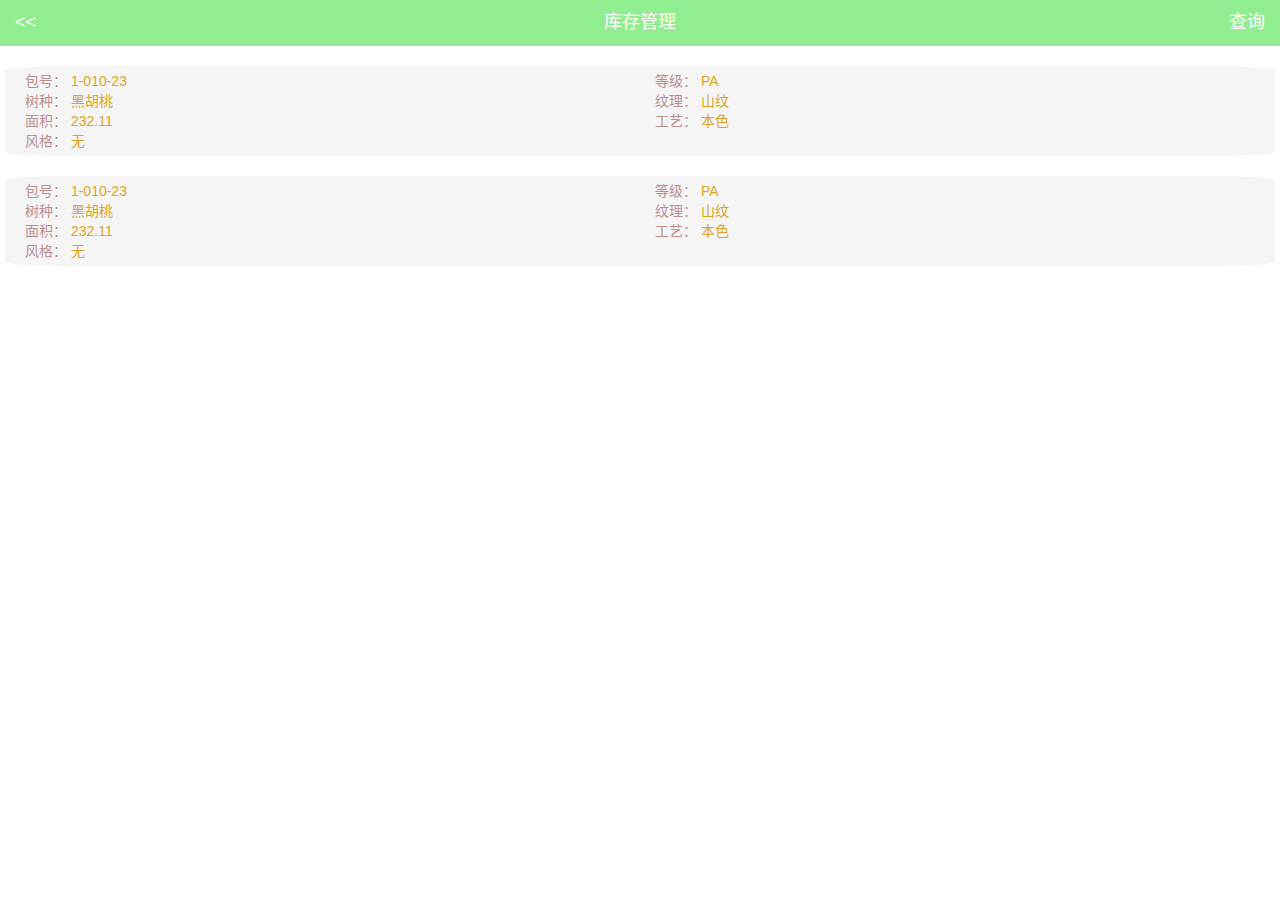
<file: MyStock/stock_control/stock_control.html>
<!DOCTYPE html>
<html lang="zh-CN">
	<head>
		
	 <meta charset="utf-8">
     <meta http-equiv="X-UA-Compatible" content="IE=edge">
     <meta name="viewport" content="width=device-width, initial-scale=1">
	 <meta maximum-scale=1, user-scalable=no">
	 <title>库存管理</title>
	 <link rel="stylesheet" href="../css/mystock/stock_control.css"  type="text/css" />
	 <link href="../css/common/bootstrap.css" rel="stylesheet" type="text/css" />
	
	
	
	</head>
	
	<body>
		
		
		
		<header class="myheader">
			
			<div class="container-fluid">
               <div class="row">
                  <div class="col-xs-4 col-sm-4 col-lg-4 col-md-4" onclick="javascript:history.go(-1);"><<</div>
                  <div class="col-xs-4 col-sm-4 col-lg-4 col-md-4" id="header-middle">库存管理</div>
                  <div class="col-xs-4 col-sm-4 col-lg-4 col-md-4" id="header-right"><a href="search.html" style="text-decoration: none;color: white;">查询</a></div>
               </div>
            </div>
            
           
			
		</header>
		
		<!--包循环列表开始-->
		<section>
			
		 <div class="stock-list" onclick="location.href='order_details.html'">
			<div class="container-fluid">
               <div class="row">
                  <div class="col-xs-6 col-sm-6 col-lg-6 col-md-6">包号：&nbsp;<span class="select-words">1-010-23</span></div>
                  <div class="col-xs-6 col-sm-6 col-lg-6 col-md-6">等级：&nbsp;<span class="select-words">PA</span></div>
                  	
               </div>
            </div>
            <div class="container-fluid">
               <div class="row">
                  <div class="col-xs-6 col-sm-6 col-lg-6 col-md-6">树种：&nbsp;<span class="select-words">黑胡桃</span></div>
                  <div class="col-xs-6 col-sm-6 col-lg-6 col-md-6">纹理：&nbsp;<span class="select-words">山纹</span></div>
                  	
               </div>
            </div>
            <div class="container-fluid">
               <div class="row">
                  <div class="col-xs-6 col-sm-6 col-lg-6 col-md-6">面积：&nbsp;<span class="select-words">232.11</span></div>
                  <div class="col-xs-6 col-sm-6 col-lg-6 col-md-6">工艺：&nbsp;<span class="select-words">本色</span></div>
                  	
               </div>
            </div>
            <div class="container-fluid">
               <div class="row">
                  <div class="col-xs-6 col-sm-6 col-lg-6 col-md-6">风格：&nbsp;<span class="select-words">无</span></div> 	
               </div>
            </div>
		 </div>
		 
		 
		  <div class="stock-list">
			<div class="container-fluid">
               <div class="row">
                  <div class="col-xs-6 col-sm-6 col-lg-6 col-md-6">包号：&nbsp;<span class="select-words">1-010-23</span></div>
                  <div class="col-xs-6 col-sm-6 col-lg-6 col-md-6">等级：&nbsp;<span class="select-words">PA</span></div>
                  	
               </div>
            </div>
            <div class="container-fluid">
               <div class="row">
                  <div class="col-xs-6 col-sm-6 col-lg-6 col-md-6">树种：&nbsp;<span class="select-words">黑胡桃</span></div>
                  <div class="col-xs-6 col-sm-6 col-lg-6 col-md-6">纹理：&nbsp;<span class="select-words">山纹</span></div>
                  	
               </div>
            </div>
            <div class="container-fluid">
               <div class="row">
                  <div class="col-xs-6 col-sm-6 col-lg-6 col-md-6">面积：&nbsp;<span class="select-words">232.11</span></div>
                  <div class="col-xs-6 col-sm-6 col-lg-6 col-md-6">工艺：&nbsp;<span class="select-words">本色</span></div>
                  	
               </div>
            </div>
            <div class="container-fluid">
               <div class="row">
                  <div class="col-xs-6 col-sm-6 col-lg-6 col-md-6">风格：&nbsp;<span class="select-words">无</span></div> 	
               </div>
            </div>
		 </div>
		 
			
		</section>
		
		
	
	<script type="text/javascript" src="../js/jquery-1.12.4.js"></script>
	<script type="text/javascript" src="../js/common/bootstrap.js" ></script>
		
	</body>
	
	
	
</html>
</file>
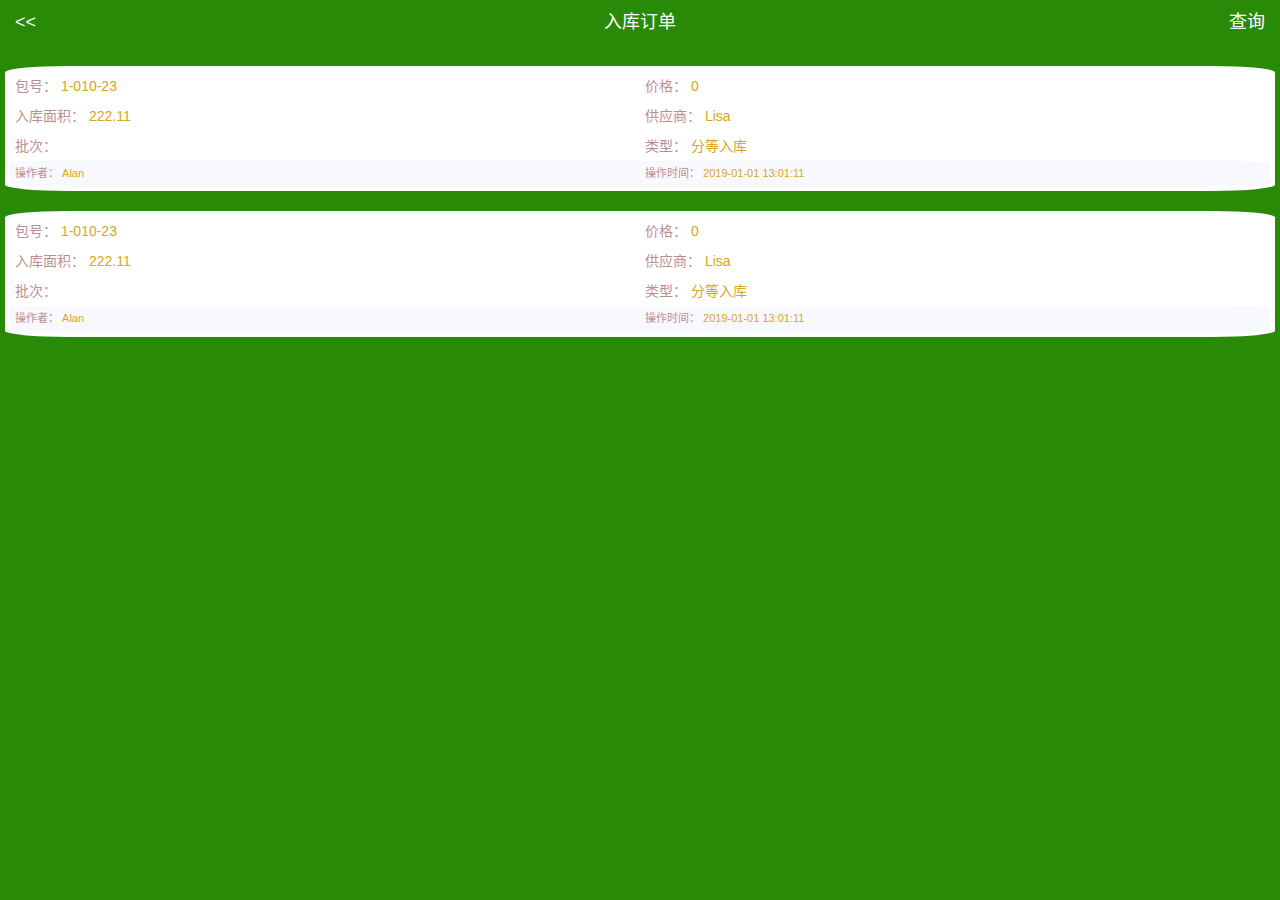
<file: MyStock/stock_control/stock_in.html>
<!DOCTYPE html>
<html lang="zh-CN">
	<head>
		
	 <meta charset="utf-8">
     <meta http-equiv="X-UA-Compatible" content="IE=edge">
     <meta name="viewport" content="width=device-width, initial-scale=1, maximum-scale=1, user-scalable=no"">
	 
	 <title>入库订单</title>
	 <link rel="stylesheet" href="../css/mystock/in.css"  type="text/css" />
	 <link href="../css/common/bootstrap.css" rel="stylesheet" type="text/css" />
	
	
	
	</head>
	<body class="all">
		
		<div>
		<header class="myheader">
			
			<div class="container-fluid">
               <div class="row">
                  <div class="col-xs-4 col-sm-4 col-lg-4 col-md-4" onclick="javascript:history.go(-1);"><<</div>
                  <div class="col-xs-4 col-sm-4 col-lg-4 col-md-4" id="header-middle">入库订单</div>
                  <div class="col-xs-4 col-sm-4 col-lg-4 col-md-4" id="header-right"><a href="search.html" style="text-decoration: none;color: white;">查询</a></div>
               </div>
            </div>
            
           
			
		</header>
		
		
		
		 <section>
			
		 <div class="stock-list" onclick="location.href='order_details.html'">
			<div class="container-fluid">
               <div class="row">
                  <div class="col-xs-6 col-sm-6 col-lg-6 col-md-6">包号：&nbsp;<span class="select-words">1-010-23</span></div>
                  <div class="col-xs-6 col-sm-6 col-lg-6 col-md-6">价格：&nbsp;<span class="select-words">0</span></div>
                  	
               </div>
            </div>
            <div class="container-fluid">
               <div class="row">
                  <div class="col-xs-6 col-sm-6 col-lg-6 col-md-6">入库面积：&nbsp;<span class="select-words">222.11</span></div>
                  <div class="col-xs-6 col-sm-6 col-lg-6 col-md-6">供应商：&nbsp;<span class="select-words">Lisa</span></div>
                  	
               </div>
            </div>
            <div class="container-fluid">
               <div class="row">
                  <div class="col-xs-6 col-sm-6 col-lg-6 col-md-6">批次：&nbsp;<span class="select-words"></span></div>
                  <div class="col-xs-6 col-sm-6 col-lg-6 col-md-6">类型：&nbsp;<span class="select-words">分等入库</span></div>
                  	
               </div>
            </div>
            <div class="container-fluid other-row">
               <div class="row">
                  <div class="col-xs-6 col-sm-6 col-lg-6 col-md-6">操作者：&nbsp;<span class="select-words">Alan</span></div> 
                  <div class="col-xs-6 col-sm-6 col-lg-6 col-md-6">操作时间：&nbsp;<span class="select-words">2019-01-01 13:01:11</span></div> 
               </div>
            </div>
		 </div>
		 
		 
		   <div class="stock-list" onclick="location.href='order_details.html'">
			<div class="container-fluid">
               <div class="row">
                  <div class="col-xs-6 col-sm-6 col-lg-6 col-md-6">包号：&nbsp;<span class="select-words">1-010-23</span></div>
                  <div class="col-xs-6 col-sm-6 col-lg-6 col-md-6">价格：&nbsp;<span class="select-words">0</span></div>
                  	
               </div>
            </div>
            <div class="container-fluid">
               <div class="row">
                  <div class="col-xs-6 col-sm-6 col-lg-6 col-md-6">入库面积：&nbsp;<span class="select-words">222.11</span></div>
                  <div class="col-xs-6 col-sm-6 col-lg-6 col-md-6">供应商：&nbsp;<span class="select-words">Lisa</span></div>
                  	
               </div>
            </div>
            <div class="container-fluid">
               <div class="row">
                  <div class="col-xs-6 col-sm-6 col-lg-6 col-md-6">批次：&nbsp;<span class="select-words"></span></div>
                  <div class="col-xs-6 col-sm-6 col-lg-6 col-md-6">类型：&nbsp;<span class="select-words">分等入库</span></div>
                  	
               </div>
            </div>
            <div class="container-fluid other-row">
               <div class="row">
                  <div class="col-xs-6 col-sm-6 col-lg-6 col-md-6">操作者：&nbsp;<span class="select-words">Alan</span></div> 
                  <div class="col-xs-6 col-sm-6 col-lg-6 col-md-6">操作时间：&nbsp;<span class="select-words">2019-01-01 13:01:11</span></div> 
               </div>
            </div>
		 </div>
			
		</section>
		
		
		</div>
		
		<script type="text/javascript" src="../js/jquery-1.12.4.js"></script>
	    <script type="text/javascript" src="../js/common/bootstrap.js" ></script>
	</body>
</html>
</file>
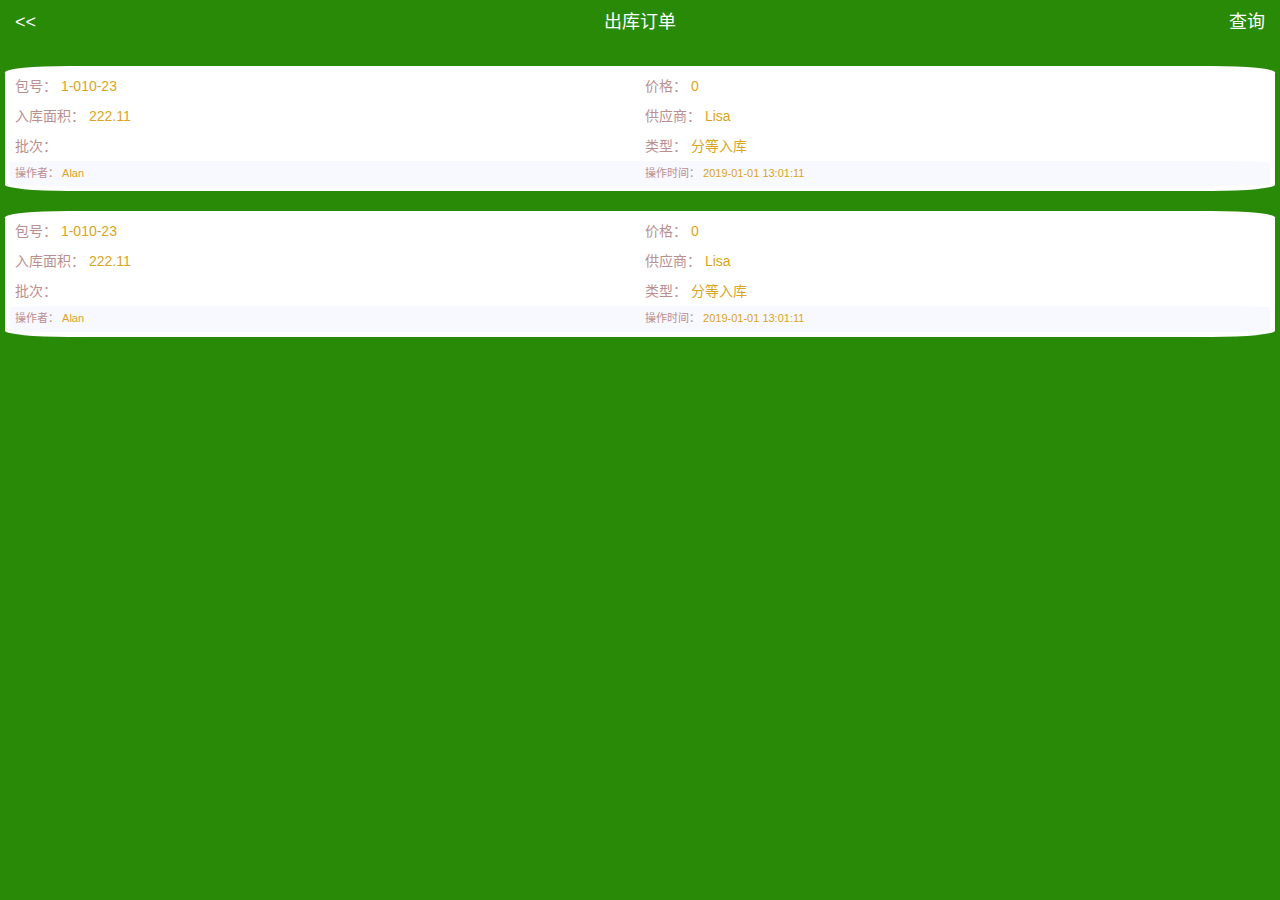
<file: MyStock/stock_control/stock_out.html>
<!DOCTYPE html>
<html lang="zh-CN">
	<head>
		
	 <meta charset="utf-8">
     <meta http-equiv="X-UA-Compatible" content="IE=edge">
     <meta name="viewport" content="width=device-width, initial-scale=1, maximum-scale=1, user-scalable=no"">
	 
	 <title>出库订单</title>
	 <link rel="stylesheet" href="../css/mystock/in.css"  type="text/css" />
	 <link href="../css/common/bootstrap.css" rel="stylesheet" type="text/css" />
	
	
	
	</head>
	<body class="all">
		
		<div>
		<header class="myheader">
			
			<div class="container-fluid">
               <div class="row">
                  <div class="col-xs-4 col-sm-4 col-lg-4 col-md-4" onclick="javascript:history.go(-1);"><<</div>
                  <div class="col-xs-4 col-sm-4 col-lg-4 col-md-4" id="header-middle">出库订单</div>
                  <div class="col-xs-4 col-sm-4 col-lg-4 col-md-4" id="header-right"><a href="search.html" style="text-decoration: none;color: white;">查询</a></div>
               </div>
            </div>
            
           
			
		</header>
		
		
		
		<section>
			
		 <div class="stock-list" onclick="location.href='order_details.html'">
			<div class="container-fluid">
               <div class="row">
                  <div class="col-xs-6 col-sm-6 col-lg-6 col-md-6">包号：&nbsp;<span class="select-words">1-010-23</span></div>
                  <div class="col-xs-6 col-sm-6 col-lg-6 col-md-6">价格：&nbsp;<span class="select-words">0</span></div>
                  	
               </div>
            </div>
            <div class="container-fluid">
               <div class="row">
                  <div class="col-xs-6 col-sm-6 col-lg-6 col-md-6">入库面积：&nbsp;<span class="select-words">222.11</span></div>
                  <div class="col-xs-6 col-sm-6 col-lg-6 col-md-6">供应商：&nbsp;<span class="select-words">Lisa</span></div>
                  	
               </div>
            </div>
            <div class="container-fluid">
               <div class="row">
                  <div class="col-xs-6 col-sm-6 col-lg-6 col-md-6">批次：&nbsp;<span class="select-words"></span></div>
                  <div class="col-xs-6 col-sm-6 col-lg-6 col-md-6">类型：&nbsp;<span class="select-words">分等入库</span></div>
                  	
               </div>
            </div>
            <div class="container-fluid other-row">
               <div class="row">
                  <div class="col-xs-6 col-sm-6 col-lg-6 col-md-6">操作者：&nbsp;<span class="select-words">Alan</span></div> 
                  <div class="col-xs-6 col-sm-6 col-lg-6 col-md-6">操作时间：&nbsp;<span class="select-words">2019-01-01 13:01:11</span></div> 
               </div>
            </div>
		 </div>
		 
		 
		   <div class="stock-list" onclick="location.href='order_details.html'">
			<div class="container-fluid">
               <div class="row">
                  <div class="col-xs-6 col-sm-6 col-lg-6 col-md-6">包号：&nbsp;<span class="select-words">1-010-23</span></div>
                  <div class="col-xs-6 col-sm-6 col-lg-6 col-md-6">价格：&nbsp;<span class="select-words">0</span></div>
                  	
               </div>
            </div>
            <div class="container-fluid">
               <div class="row">
                  <div class="col-xs-6 col-sm-6 col-lg-6 col-md-6">入库面积：&nbsp;<span class="select-words">222.11</span></div>
                  <div class="col-xs-6 col-sm-6 col-lg-6 col-md-6">供应商：&nbsp;<span class="select-words">Lisa</span></div>
                  	
               </div>
            </div>
            <div class="container-fluid">
               <div class="row">
                  <div class="col-xs-6 col-sm-6 col-lg-6 col-md-6">批次：&nbsp;<span class="select-words"></span></div>
                  <div class="col-xs-6 col-sm-6 col-lg-6 col-md-6">类型：&nbsp;<span class="select-words">分等入库</span></div>
                  	
               </div>
            </div>
            <div class="container-fluid other-row">
               <div class="row">
                  <div class="col-xs-6 col-sm-6 col-lg-6 col-md-6">操作者：&nbsp;<span class="select-words">Alan</span></div> 
                  <div class="col-xs-6 col-sm-6 col-lg-6 col-md-6">操作时间：&nbsp;<span class="select-words">2019-01-01 13:01:11</span></div> 
               </div>
            </div>
		 </div>
			
		</section>
		
		
		</div>
		
		<script type="text/javascript" src="../js/jquery-1.12.4.js"></script>
	    <script type="text/javascript" src="../js/common/bootstrap.js" ></script>
	</body>
</html>
</file>
<file: MyStock/css/index.css>
html,body {
    color: #333;
    margin: 0;
    height: 100%;
    font-family: "Myriad Set Pro","Helvetica Neue",Helvetica,Arial,Verdana,sans-serif;
    -webkit-font-smoothing: antialiased;
    -moz-osx-font-smoothing: grayscale;
    font-weight: normal;
}

* {
    -webkit-box-sizing: border-box;
    -moz-box-sizing: border-box;
    box-sizing: border-box;
}

a {
    text-decoration: none;
    color: #000;
}

a, label, button, input, select {
    -webkit-tap-highlight-color: rgba(0, 0, 0, 0);
}

img {
    width:100%;
    height:auto;
    display:block;
    border: 0;
}

body {
    background: #fff;
    color: #666;
}

html, body, div, dl, dt, dd, ol, ul, li, h1, h2, h3, h4, h5, h6, p, blockquote, pre, button, fieldset, form, input, legend, textarea, th, td {
    margin: 0;
    padding: 0;
}

a {
    text-decoration: none;
    color: #08acee;
}

button {
    outline: 0;
}

img {
    border: 0;
}

button,input,optgroup,select,textarea {
    margin: 0;
    font: inherit;
    color: inherit;
    outline: none;
}

li {
    list-style: none;
}

a {
    color: #666;
}

.clearfix::after {
    clear: both;
    content: ".";
    display: block;
    height: 0;
    visibility: hidden;
}

.clearfix {
}


.divHeight {
    width: 100%;
    height: 10px;
    background: #f5f5f5;
    position: relative;
    overflow: hidden;
}

.r-line {
    position: relative;
}

.r-line:after {
    content: '';
    position: absolute;
    z-index: 0;
    top: 0;
    right: 0;
    height: 100%;
    border-right: 1px solid #D9D9D9;
    -webkit-transform: scaleX(0.5);
    transform: scaleX(0.5);
    -webkit-transform-origin: 100% 0;
    transform-origin: 100% 0;
}

.b-line {
    position: relative;
}

.b-line:after {
    content: '';
    position: absolute;
    z-index: 2;
    bottom: 0;
    left: 0;
    width: 100%;
    height: 1px;
    border-bottom: 1px solid #e2e2e2;
    -webkit-transform: scaleY(0.5);
    transform: scaleY(0.5);
    -webkit-transform-origin: 0 100%;
    transform-origin: 0 100%;
}


.aui-arrow{
    position:relative;
    padding-right:0.8rem;
}

.aui-arrow span{
    font-size:0.8rem;
    color:#9b9b9b;
}

.aui-arrow:after {
    content: " ";
    display: inline-block;
    height: 6px;
    width: 6px;
    border-width: 2px 2px 0 0;
    border-color: #848484;
    border-style: solid;
    -webkit-transform: matrix(0.71, 0.71, -0.71, 0.71, 0, 0);
    transform: matrix(0.71, 0.71, -0.71, 0.71, 0, 0);
    position: relative;
    top: -2px;
    position: absolute;
    top: 50%;
    margin-top: -4px;
    right: 2px;
    border-radius: 1px;
}


.aui-flex {
    display: -webkit-box;
    display: -webkit-flex;
    display: flex;
    -webkit-box-align: center;
    -webkit-align-items: center;
    align-items: center;
    padding: 15px;
    position: relative;
}

.aui-flex-box {
    -webkit-box-flex: 1;
    -webkit-flex: 1;
    flex: 1;
    min-width: 0;
    font-size: 14px;
    color: #333;
}


/* 必要布局样式css */

.aui-flexView {
    width: 100%;
    height: 100%;
    margin: 0 auto;
    display: -webkit-box;
    display: -webkit-flex;
    display: -ms-flexbox;
    display: flex;
    -webkit-box-orient: vertical;
    -webkit-box-direction: normal;
    -webkit-flex-direction: column;
    -ms-flex-direction: column;
    flex-direction: column;
}

.aui-scrollView {
    width: 100%;
    height: 100%;
    -webkit-box-flex: 1;
    -webkit-flex: 1;
    -ms-flex: 1;
    flex: 1;
    overflow-y: auto;
    overflow-x: hidden;
    -webkit-overflow-scrolling: touch;
    position: relative;
    padding-bottom:53px;
}

.aui-navBar {
    height: 44px;
    position: relative;
    display: -webkit-box;
    display: -webkit-flex;
    display: -ms-flexbox;
    display: flex;
    z-index: 102;
    background:#298A08;/*#298A08*/
   
}


.aui-navBar .topword{
	
	color: white;
	
}

.aui-navBar-item {
    height: 44px;
    min-width: 15%;
    -webkit-box-flex: 0;
    -webkit-flex: 0 0 15%;
    -ms-flex: 0 0 15%;
    flex: 0 0 15%;
    padding: 0 0.9rem;
    display: -webkit-box;
    display: -webkit-flex;
    display: -ms-flexbox;
    display: flex;
    -webkit-box-align: center;
    -webkit-align-items: center;
    -ms-flex-align: center;
    align-items: center;
    font-size: 0.7rem;
    white-space: nowrap;
    overflow: hidden;
    color: #808080;
    position: relative;
}

.aui-navBar-item:first-child {
    -webkit-box-ordinal-group: 2;
    -webkit-order: 1;
    -ms-flex-order: 1;
    order: 1;
    margin-right: -25%;
    font-size: 0.9rem;
}

.aui-navBar-item:last-child {
    -webkit-box-ordinal-group: 4;
    -webkit-order: 3;
    -ms-flex-order: 3;
    order: 3;
    -webkit-box-pack: end;
    -webkit-justify-content: flex-end;
    -ms-flex-pack: end;
    justify-content: flex-end;
}

.aui-center {
    -webkit-box-ordinal-group: 3;
    -webkit-order: 2;
    -ms-flex-order: 2;
    order: 2;
    display: -webkit-box;
    display: -webkit-flex;
    display: -ms-flexbox;
    display: flex;
    -webkit-box-pack: center;
    -webkit-justify-content: center;
    -ms-flex-pack: center;
    justify-content: center;
    -webkit-box-align: center;
    -webkit-align-items: center;
    -ms-flex-align: center;
    align-items: center;
    height: 44px;
    width: 90%;
    margin-left: 25%;
}


.aui-center-title {
    text-align: center;
    width: 100%;
    white-space: nowrap;
    overflow: hidden;
    display: block;
    text-overflow: ellipsis;
    font-size: 0.95rem;
    color: #333;
}

.icon {
    width: 20px;
    height: 20px;
    display: block;
    border: none;
    float: left;
    background-size: 20px;
    background-repeat: no-repeat;
}

.icon-return{
    background-image: url("[data-uri]");

}


.m-slider {
    overflow-x: hidden;
    width: 100%;
    position: relative;
}

.slider-wrapper {
    display: -webkit-box;
    display: -webkit-flex;
    display: -ms-flexbox;
    display: flex;
    width: 100%;
    height: 100%;
    -webkit-transform: translate3d(0px, 0px, 0px);
    transform: translate3d(0px, 0px, 0px);
    position: relative;
    z-index: 1;
    -webkit-transition-property: -webkit-transform;
    transition-property: -webkit-transform;
    transition-property: transform;
    transition-property: transform, -webkit-transform;
}

.slider-item {
    width: 100%;
    height: 100%;
    -webkit-flex-shrink: 0;
    -ms-flex-negative: 0;
    flex-shrink: 0;
    background: #f6f6f6;
}

.slider-item img {
    width: 100%;
    height: auto;
    display: block;
    border: none;
}

.slider-pagination {
    text-align: right;
    position: absolute;
    width: 100%;
    z-index: 2;
    right: 0;
    bottom: 10px;
    pointer-events: none;
    display: -webkit-box;
    display: -webkit-flex;
    display: -ms-flexbox;
    display: flex;
    -webkit-box-align: end;
    -webkit-align-items: flex-end;
    -ms-flex-align: end;
    align-items: flex-end;
    -webkit-box-pack: center;
    -webkit-justify-content: center;
    -ms-flex-pack: center;
    justify-content: center;
}

.slider-pagination > .slider-pagination-item {
    margin: 0 .25rem;
    width: 8px;
    height: 8px;
    display: inline-block;
    border-radius: 100%;
    background-color: rgba(255,255,255,0.4);
}

.slider-pagination > .slider-pagination-item.slider-pagination-item-active {
    background-color: #fff;
    border-radius: 100%;
}

.tab-nav {
    height: 40px;
    line-height: 40px;
    display: block;
    position: relative;
    background: #fff;
    z-index: 1;
    width: 100%;
    margin: 0 auto;
}

.tab-nav-item {
    height: 40px;
    line-height: 40px;
    position: relative;
    text-align: center;
    color: #585858;
    font-size: 0.9rem;
    display: block;
    float: left;
    width: 20%;
}

.tab-nav-item.tab-active {
    /* background-color: #51bd03; */
}

.tab-nav-item.tab-active a {
    color: #ef880b;
    font-size: 0.9rem;
}

.tab-nav-item a {
    display: inherit;
    font-size: 0.9rem;
    color: #666;
    font-weight:500;
}

.tab-panel {
    position: relative;
    overflow: hidden;
}

.tab-panel .tab-panel-item {
    width: 100%;
    position: absolute;
    top: 0;
    -webkit-transform: translateX(-100%);
    transform: translateX(-100%);
}

.tab-panel .tab-panel-item.tab-active~.tab-panel-item {
    -webkit-transform: translateX(100%);
    transform: translateX(100%);
}

.tab-panel .tab-panel-item.tab-active {
    position: relative;
    -webkit-transition: -webkit-transform .15s;
    transition: -webkit-transform .15s;
    transition: transform .15s;
    transition: transform .15s, -webkit-transform .15s;
    -webkit-transform: translateX(0);
    transform: translateX(0);
}


.aui-palace {
    padding: 0.5rem 0;
    position: relative;
    overflow: hidden;
}

.aui-palace-grid {
    position: relative;
    float: left;
    padding: 1px;
    width: 25%;
    box-sizing: border-box;
    margin: 5px 0;
}

.aui-palace-grid-icon {
    width: 30px;
    height: 30px;
    margin: 0 auto;
}

.aui-palace-grid-icon img {
    display: block;
    width: 100%;
    height: 100%;
    border: none;
}

.aui-palace-grid-text {
    display: block;
    text-align: center;
    color: #333;
    font-size: 0.85rem;
    white-space: nowrap;
    text-overflow: ellipsis;
    overflow: hidden;
    padding-top: 0.2rem;
}

.aui-palace-grid-text h2 {
    font-size: 0.8rem;
    font-weight: normal;
    color: #666666;
}


.m-actionsheet {
    text-align: center;
    position: fixed;
    bottom: 0;
    left: 0;
    width: 100%;
    z-index: 1000;
    background-color: #EFEFF4;
    -webkit-transform: translate(0, 100%);
    transform: translate(0, 100%);
    -webkit-transition: -webkit-transform .3s;
    transition: -webkit-transform .3s;
    transition: transform .3s;
    transition: transform .3s, -webkit-transform .3s;
}

.mask-black {
    background-color: rgba(0, 0, 0, 0.4);
    position: fixed;
    z-index: 500;
    bottom: 0;
    right: 0;
    left: 0;
    top: 0;
    display: -webkit-box;
    display: -webkit-flex;
    display: -ms-flexbox;
    display: flex;
    -webkit-box-pack: center;
    -webkit-justify-content: center;
    -ms-flex-pack: center;
    justify-content: center;
    -webkit-box-align: center;
    -webkit-align-items: center;
    -ms-flex-align: center;
    align-items: center;
    z-index: 998;
}

.actionsheet-action {
    display: block;
    margin-top: .15rem;
    font-size: 0.28rem;
    color: #555;
    height: 1rem;
    line-height: 1rem;
    background-color: #FFF;
}

.m-actionsheet {
    text-align: center;
    position: fixed;
    bottom: 0;
    left: 0;
    width: 100%;
    z-index: 10005;
    background-color: #ffffff;
    -webkit-transform: translate(0, 100%);
    transform: translate(0, 100%);
    -webkit-transition: -webkit-transform .3s;
    transition: -webkit-transform .3s;
    transition: transform .3s;
    transition: transform .3s, -webkit-transform .3s;
}

.actionsheet-toggle {
    -webkit-transform: translate(0, 0);
    transform: translate(0, 0);
}

.actionsheet-item {
    display: block;
    position: relative;
    font-size: 0.85rem;
    color: #555;
    height: 2rem;
    line-height: 2rem;
    background-color: #FFF;
}

.actionsheet-item {
    display: block;
    position: relative;
    font-size: 0.85rem;
    color: #555;
    height: 2rem;
    line-height: 2rem;
    background-color: #FFF;
}

.aui-coll-cancel a {
    height: 45px;
    line-height: 45px;
    font-size: 12px;
    background: #f9f9f9;
    display: block;
    text-align: center;
    width: 100%;
}

.aui-coll-share-img {
    width: 38px;
    height: 38px;
    margin: 0 auto;
}

.aui-coll-share-img img {
    width: 100%;
    height: auto;
    display: block;
    border: none;
}

.aui-coll-share-box {
    position: relative;
    overflow: hidden;
    padding: 10px 0;
}

.aui-coll-cancel a {
    height: 45px;
    line-height: 45px;
    font-size: 12px;
    background: #f9f9f9;
    display: block;
    text-align: center;
    width: 100%;
}

.aui-coll-share-item {
    position: relative;
    float: left;
    padding: 8px 10px;
    width: 33.333%;
    box-sizing: border-box;
    font-size: 12px;
    height: 85px;
}

.aui-rule {
    position: absolute;
    right: 0;
    top: 1rem;
    background: #54ca9a;
    border-radius: 50px 0 0 50px;
    font-size: 0.8rem;
    padding: 0.2rem 0.6rem;
    color: #fff;
}


.aui-search-box {
    background: #ededed;
    border-radius: 3px;
    position: relative;
    width: 100%;
    margin: 0 auto;
    height: 32px;
}

.aui-search-box input {
    width: 100%;
    background: none;
    border: none;
    font-size: 0.85rem;
    text-align: left;
    height: 32px;
    border-radius: 3px;
    padding: 0.55rem 0 0.55rem 1.8rem;
}

.icon-search {
    position: absolute;
    background-image: url('[data-uri]');
    left: 8px;
    top: 0.4rem;
    background-size: 19px;
}
.icon-car {
    background-image:url('[data-uri]');
}



.aui-palace-one .aui-palace-grid-icon{
    width:40px;
    height: 40px;
}



.aui-image-text {
    position: relative;
    overflow: hidden;
    width: 100%;
    margin: 0 auto;
    padding: 1rem 0 0 0.3rem;
}

.aui-image-text .aui-flex {
    width: 48%;
    float: left;
    margin-left: 3%;
    margin-bottom: 0.8rem;
    background: #e4f6eb;
    border-radius:15%;
}

.aui-image-text .aui-flex-box h3 {
    color: #016960;
    font-size: 0.95rem;
    font-weight: 500;
}

.aui-shrink-img {
   /**/
    
    border: none;
    display: block;
    float: right;
    
text-align:center; 
}



.aui-image-text .aui-flex {
    position: relative;
}

.aui-image-text-one .aui-flex {
    width: 45%;
}

.aui-image-text-one .aui-flex-box h3 {
    color: #016960;
    font-size: 0.98rem;
    word-wrap: normal;
    text-overflow: ellipsis;
    white-space: nowrap;
  
    text-align: justify;
    margin-bottom:0.3rem;
}

.aui-image-text-one .aui-flex-box p {
    color: #5c918b;
    font-size: 0.8rem;
    word-wrap: normal;
    text-overflow: ellipsis;
    white-space: nowrap;
   /* overflow: hidden;*/
    text-align: justify;
}


.aui-image-text-one  .one-color{
    background:#F0F8FF;
}
.aui-image-text-one  .one-color h3{
    color:#78429f;
}

.aui-image-text-one  .one-color p{
    color:#9372ab;
}




.aui-image-text-one  .two-color{
    background:#e6f0fb;
}
.aui-image-text-one  .two-color h3{
    color:#1444a7;
}

.aui-image-text-one  .two-color p{
    color:#6177a7;
}



.aui-image-text-one  .three-color{
    background:#ffede8;
}
.aui-image-text-one  .three-color h3{
    color:#d95b39;
}

.aui-image-text-one  .three-color p{
    color:#d47c64;
}


.aui-flex-box h2{
    font-size:1rem;
    margin-bottom:0.5rem;
}

.aui-flex-box p{
    font-size:0.8rem;
    color:#999;
}


.aui-link-img{
    width:150px;
    margin-left:0.8rem;
}



.aui-flex-box h3{
    font-size:1rem;
    font-weight:normal;
    margin-bottom:2rem;
}

.aui-flex-box h4{
    font-size:0.85rem;
    font-weight:normal;
    color:#999;
}



.aui-flex-box .two-div{
	width: 100%;
	margin-top: 2px;
}


.aui-link-list .b-line:after{
    width:92%;
    left:15px;
}





.aui-list-theme-box {
    padding: 1rem 0 0 1rem;
    overflow: hidden;
    position: relative;
}

.aui-list-item {
    width: 46%;
    float: left;
    margin: 0 4% 2% 0;
    background: #fff;
    display: block;
    overflow: hidden;
    border: 1px solid #e1e1e1;
    border-radius:5px;
}

.aui-list-theme-img {
    height: auto;
    width: 100%;
    position: relative;
}

.aui-list-theme-img img {
    width: 100%;
    height: auto;
    display: block;
    border: none;
}


.aui-list-theme-message {
    background: #fff;
    padding: 0.3rem 0.5rem;
}

.aui-list-theme-title {
    color: #333;
    font-size: 0.92rem;
    margin: 0.2rem 0;
    overflow: hidden;
    display: -webkit-box;
    -webkit-line-clamp: 2;
    -webkit-box-orient: vertical;
    word-break: break-all;
    font-weight: normal;
    text-overflow: ellipsis;
}

.aui-list-theme-message p {
    color: #999;
    font-size: 0.85rem;
}

.aui-list-theme-message p i {
    font-style: normal;
    font-size: 0.7rem;
    border: 1px solid #f68f40;
    border-radius: 2px;
    padding: 0 0.2rem;
}

.aui-list-theme-message p em {
    font-style: normal;
    font-size: 0.7rem;
    padding: 0 0.2rem;
    color: #999999;
    text-decoration: line-through;
}




.aui-footer {
    width: 100%;
    position: relative;
    z-index: 100;
    display: -webkit-box;
    display: -webkit-flex;
    display: -ms-flexbox;
    display: flex;
    -webkit-box-align: center;
    -webkit-align-items: center;
    -ms-flex-align: center;
    align-items: center;
    padding: 7px 5px 7px 5px;
    background: #f8f8f8;
}

.aui-tabBar-item {
    -webkit-box-flex: 1;
    -webkit-flex: 1;
    -ms-flex: 1;
    flex: 1;
    display: -webkit-box;
    display: -webkit-flex;
    display: -ms-flexbox;
    display: flex;
    -webkit-box-orient: vertical;
    -webkit-box-direction: normal;
    -webkit-flex-direction: column;
    -ms-flex-direction: column;
    flex-direction: column;
    -webkit-box-pack: center;
    -webkit-justify-content: center;
    -ms-flex-pack: center;
    justify-content: center;
    -webkit-box-align: center;
    -webkit-align-items: center;
    -ms-flex-align: center;
    align-items: center;
    color: #979797;
}

.aui-tabBar-item-text {
    display: inline-block;
    font-size: 0.65rem;
    color: #999999;
    padding-top: 2px;
}

.aui-tabBar-item-active .aui-tabBar-item-text {
    color: #298A08;
}

.icon-loan {
    background-image:url('[data-uri]');
}

.icon-credit {
    background-image:url('[data-uri]');
}

.icon-ions {
    background-image:url('[data-uri]');
}

.icon-pic {
    background-image:url('[data-uri]');

}

.icon-info {
    background-image:url('[data-uri]');
}

.aui-footer-fixed {
    position: fixed;
    bottom: 0;
    left: 0;
    z-index: 49;
}
</file>
<file: MyStock/css/work_style.css>
/* 公共样式表css */
html,body {
    color: #333;
    margin: 0;
    height: 100%;
    font-family: "Myriad Set Pro","Helvetica Neue",Helvetica,Arial,Verdana,sans-serif;
    -webkit-font-smoothing: antialiased;
    -moz-osx-font-smoothing: grayscale;
    font-weight: normal;
}

::-webkit-input-placeholder {
    /* WebKit browsers */
    color: #fff;
}

:-moz-placeholder {
    /* Mozilla Firefox 4 to 18 */
    color: #fff;
}

::-moz-placeholder {
    /* Mozilla Firefox 19+ */
    color: #fff;
}

:-ms-input-placeholder {
    /* Internet Explorer 10+ */
    color: #fff;
}

* {
    -webkit-box-sizing: border-box;
    -moz-box-sizing: border-box;
    box-sizing: border-box;
}

a {
    text-decoration: none;
    color: #000;
}

a, label, button, input, select {
    -webkit-tap-highlight-color: rgba(0, 0, 0, 0);
}

img {
    border: 0;
}

body {
    background: #ffffff;
    color: #666;
}

html, body, div, dl, dt, dd, ol, ul, li, h1, h2, h3, h4, h5, h6, p, blockquote, pre, button, fieldset, form, input, legend, textarea, th, td {
    margin: 0;
    padding: 0;
}

a {
    text-decoration: none;
    color: #08acee;
}

button {
    outline: 0;
}

img {
    border: 0;
}

button,input,optgroup,select,textarea {
    margin: 0;
    font: inherit;
    color: inherit;
    outline: none;
}

li {
    list-style: none;
}

a {
    color: #666;
}

.clearfix::after {
    clear: both;
    content: ".";
    display: block;
    height: 0;
    visibility: hidden;
   
}

.clearfix {
	
	
	 border: solid 1.5px #90EE90;
	 border-radius: 5%;
	 margin:0px 5px 10px 5px;
	 
}

/* 必要布局样式css */
.aui-flexView {
    width: 100%;
    height: 100%;
    margin: 0 auto;
    display: -webkit-box;
    display: -webkit-flex;
    display: -ms-flexbox;
    display: flex;
    -webkit-box-orient: vertical;
    -webkit-box-direction: normal;
    -webkit-flex-direction: column;
    -ms-flex-direction: column;
    flex-direction: column;
}

.aui-scrollView {
    width: 100%;
    height: 100%;
    -webkit-box-flex: 1;
    -webkit-flex: 1;
    -ms-flex: 1;
    flex: 1;
    overflow-y: auto;
    overflow-x: hidden;
    -webkit-overflow-scrolling: touch;
    position: relative;
    /* margin-top: -50px; */
}

.aui-navBar {
    height: 44px;
    position: relative;
    display: -webkit-box;
    display: -webkit-flex;
    display: -ms-flexbox;
    display: flex;
    background-color: none;
    z-index: 1002;
    background: #3a3a3a;
}

.aui-navBar-item {
    height: 44px;
    min-width: 25%;
    -webkit-box-flex: 0;
    -webkit-flex: 0 0 25%;
    -ms-flex: 0 0 25%;
    flex: 0 0 25%;
    padding: 0 0.9rem;
    display: -webkit-box;
    display: -webkit-flex;
    display: -ms-flexbox;
    display: flex;
    -webkit-box-align: center;
    -webkit-align-items: center;
    -ms-flex-align: center;
    align-items: center;
    font-size: 0.7rem;
    white-space: nowrap;
    overflow: hidden;
    color: #010101;
    position: relative;
}

.aui-navBar-item:first-child {
    -webkit-box-ordinal-group: 2;
    -webkit-order: 1;
    -ms-flex-order: 1;
    order: 1;
    margin-right: -25%;
}

.aui-navBar-item:last-child {
    -webkit-box-ordinal-group: 4;
    -webkit-order: 3;
    -ms-flex-order: 3;
    order: 3;
    -webkit-box-pack: end;
    -webkit-justify-content: flex-end;
    -ms-flex-pack: end;
    justify-content: flex-end;
}

.aui-center {
    -webkit-box-ordinal-group: 3;
    -webkit-order: 2;
    -ms-flex-order: 2;
    order: 2;
    display: -webkit-box;
    display: -webkit-flex;
    display: -ms-flexbox;
    display: flex;
    -webkit-box-pack: center;
    -webkit-justify-content: center;
    -ms-flex-pack: center;
    justify-content: center;
    -webkit-box-align: center;
    -webkit-align-items: center;
    -ms-flex-align: center;
    align-items: center;
    height: 44px;
    width: 50%;
    margin-left: 25%;
}

.aui-center-title {
    text-align: center;
    width: 100%;
    white-space: nowrap;
    overflow: hidden;
    display: block;
    text-overflow: ellipsis;
    font-size: 0.95rem;
    color: #3c3c3c;
}

.icon {
    width: 20px;
    height: 20px;
    display: block;
    border: none;
    float: left;
    background-size: 20px;
    background-repeat: no-repeat;
}

.icon-return {
    background-image: url("[data-uri]");
}

.icon-kf {
    background-image: url("[data-uri]");
}

.aui-badge {
    display: inline-block;
    border-radius: 18px;
    background-color: #F43530;
    color: #FFFFFF;
    text-align: center;
    font-size: 12px;
    vertical-align: middle;
    position: absolute;
    top: 5px;
    right: 7px;
    width: 14px;
    height: 14px;
}

.aui-center-search {
    width: 100%;
    height: 30px;
    background-color: rgba(255,255,255,0.4);
    border-radius: 30px;
}

.aui-center-search input {
    height: 30px;
    line-height: 30px;
    border: none;
    background: none;
    padding-left: 0px;
    font-size: 0.8rem;
    color: #fff;
}

.icon-search {
    margin-top: 7px;
    background-image: url("[data-uri]");
    margin-left: 8px;
    background-size: 17px;
    margin-right: 4px;
}

.divHeight {
    background: #e6e6e6;
    width: 100%;
    height: 10px;
}

.aui-head-access {
    padding: 10px 15px;
    position: relative;
    display: -webkit-box;
    display: -webkit-flex;
    display: flex;
    -webkit-box-align: center;
    -webkit-align-items: center;
    align-items: center;
    -webkit-tap-highlight-color: rgba(0, 0, 0, 0);
    color: inherit;
    /* border-top: 1px solid #efefef; */
}

.aui-head-access-hd {
    font-size: 0.9rem;
    color: #565656;
}

.aui-head-access-hd h3 {
    font-size: 1rem;
    font-weight: normal;
}

.aui-palace {
    padding: 5px 10px;
    position: relative;
    overflow: hidden;
}

.aui-palace-grid {
    position: relative;
    float: left;
    padding: 12px 10px 12px 10px;
    width: 25%;
    box-sizing: border-box;
}

.aui-palace-grid-icon {
    width: 32px;
    height: 32px;
    margin: 0 auto;
}

.aui-palace-grid-icon img {
    display: block;
    width: 100%;
    height: 100%;
    border: none;
}

.aui-palace-grid-text {
    display: block;
    text-align: center;
    color: #333333;
    font-size: 13px;
    white-space: nowrap;
    text-overflow: ellipsis;
    overflow: hidden;
    padding-top: 8px;
}

.aui-palace-grid-text h2 {
    font-size: 0.85rem;
    font-weight: normal;
    color: #7b7b7b;
}
</file>
<file: MyStock/css/login.css>
html,body {
    color: #333;
    margin: 0;
    height: 100%;
    font-family: "Myriad Set Pro","Helvetica Neue",Helvetica,Arial,Verdana,sans-serif;
    -webkit-font-smoothing: antialiased;
    -moz-osx-font-smoothing: grayscale;
    font-weight: normal;
}

* {
    -webkit-box-sizing: border-box;
    -moz-box-sizing: border-box;
    box-sizing: border-box;
}

a {
    text-decoration: none;
    color: #000;
}

a, label, button, input, select {
    -webkit-tap-highlight-color: rgba(0, 0, 0, 0);
}

img {
    border: 0;
}

body {
    background: #f9f9f9;
    color: #666;
}

html, body, div, dl, dt, dd, ol, ul, li, h1, h2, h3, h4, h5, h6, p, blockquote, pre, button, fieldset, form, input, legend, textarea, th, td {
    margin: 0;
    padding: 0;
}

a {
    text-decoration: none;
    color: #08acee;
}

button {
    outline: 0;
}

img {
    border: 0;
}

button,input,optgroup,select,textarea {
    margin: 0;
    font: inherit;
    color: inherit;
    outline: none;
}

li {
    list-style: none;
}

a {
    color: #666;
}

.clearfix::after {
    clear: both;
    content: ".";
    display: block;
    height: 0;
    visibility: hidden;
}

.clearfix {
}


.divHeight {
    width: 100%;
    height: 10px;
    background: #f5f5f5;
    position: relative;
    overflow: hidden;
}

.r-line {
    position: relative;
}

.r-line:after {
    content: '';
    position: absolute;
    z-index: 0;
    top: 0;
    right: 0;
    height: 100%;
    border-right: 1px solid #D9D9D9;
    -webkit-transform: scaleX(0.5);
    transform: scaleX(0.5);
    -webkit-transform-origin: 100% 0;
    transform-origin: 100% 0;
}

.b-line {
    position: relative;
}

.b-line:after {
    content: '';
    position: absolute;
    z-index: 2;
    bottom: 0;
    left: 0;
    width: 100%;
    height: 1px;
    border-bottom: 1px solid #e2e2e2;
    -webkit-transform: scaleY(0.5);
    transform: scaleY(0.5);
    -webkit-transform-origin: 0 100%;
    transform-origin: 0 100%;
}

.aui-flex {
    display: -webkit-box;
    display: -webkit-flex;
    display: flex;
    -webkit-box-align: center;
    -webkit-align-items: center;
    align-items: center;
    padding: 15px;
    position: relative;
}

.aui-flex-box {
    -webkit-box-flex: 1;
    -webkit-flex: 1;
    flex: 1;
    min-width: 0;
    font-size: 14px;
    color: #333;
}


/* 必要布局样式css */

.aui-flexView {
    width: 100%;
    height: 100%;
    margin: 0 auto;
    display: -webkit-box;
    display: -webkit-flex;
    display: -ms-flexbox;
    display: flex;
    -webkit-box-orient: vertical;
    -webkit-box-direction: normal;
    -webkit-flex-direction: column;
    -ms-flex-direction: column;
    flex-direction: column;
}

.aui-scrollView {
    width: 100%;
    height: 100%;
    -webkit-box-flex: 1;
    -webkit-flex: 1;
    -ms-flex: 1;
    flex: 1;
    overflow-y: auto;
    overflow-x: hidden;
    -webkit-overflow-scrolling: touch;
    position: relative;
    margin-top:0;
}

.aui-navBar {
    height: 44px;
    position: relative;
    display: -webkit-box;
    display: -webkit-flex;
    display: -ms-flexbox;
    display: flex;
    z-index: 1002;
    background: #fff;
}


.aui-navBar-item {
    height: 44px;
    min-width: 25%;
    -webkit-box-flex: 0;
    -webkit-flex: 0 0 25%;
    -ms-flex: 0 0 25%;
    flex: 0 0 25%;
    padding: 0 0.9rem;
    display: -webkit-box;
    display: -webkit-flex;
    display: -ms-flexbox;
    display: flex;
    -webkit-box-align: center;
    -webkit-align-items: center;
    -ms-flex-align: center;
    align-items: center;
    font-size: 0.7rem;
    white-space: nowrap;
    overflow: hidden;
    color: #808080;
    position: relative;
}

.aui-navBar-item:first-child {
    -webkit-box-ordinal-group: 2;
    -webkit-order: 1;
    -ms-flex-order: 1;
    order: 1;
    margin-right: -25%;
    font-size: 0.9rem;
    font-weight: bold;
}

.aui-navBar-item:last-child {
    -webkit-box-ordinal-group: 4;
    -webkit-order: 3;
    -ms-flex-order: 3;
    order: 3;
    -webkit-box-pack: end;
    -webkit-justify-content: flex-end;
    -ms-flex-pack: end;
    justify-content: flex-end;
}

.aui-center {
    -webkit-box-ordinal-group: 3;
    -webkit-order: 2;
    -ms-flex-order: 2;
    order: 2;
    display: -webkit-box;
    display: -webkit-flex;
    display: -ms-flexbox;
    display: flex;
    -webkit-box-pack: center;
    -webkit-justify-content: center;
    -ms-flex-pack: center;
    justify-content: center;
    -webkit-box-align: center;
    -webkit-align-items: center;
    -ms-flex-align: center;
    align-items: center;
    height: 44px;
    width: 50%;
    margin-left: 25%;
}

.aui-center-title {
    text-align: center;
    width: 100%;
    white-space: nowrap;
    overflow: hidden;
    display: block;
    text-overflow: ellipsis;
    font-size: 0.95rem;
    color: #333;
}

.icon {
    width: 20px;
    height: 20px;
    display: block;
    border: none;
    float: left;
    background-size: 20px;
    background-repeat: no-repeat;
}

.icon-return{
    background-image: url("[data-uri]");

}


.aui-code-box {
    padding: 20px 0;
    text-align: center;
}

.aui-code-box button {
    background: #ff6849;
    height: 45px;
    line-height: 45px;
    border: none;
    color: #fff;
    border-radius: 4px;
    width: 100%;
    font-size: 0.98rem;
}



.aui-code-line {
    color: #cccccc;
    font-size: 0.85rem;
    position: relative;
    width: 100%;
    background: #fff;
    /* padding-top: 10px; */
    padding: 0 20px;
}

.aui-code-line {
    position: relative;
}

.aui-code-line:after {
    content: '';
    position: absolute;
    z-index: 0;
    bottom: 0;
    left: 0;
    width: 100%;
    height: 1px;
    border-bottom: 1px solid #D9D9D9;
    -webkit-transform: scaleY(0.5);
    transform: scaleY(0.5);
    -webkit-transform-origin: 0 100%;
    transform-origin: 0 100%;
}

.aui-code-line-input {
    padding: 10px 0;
    height: 50px;
    width: 100%;
    font-size: 14px;
    background: none;
    border: none;
    color: #333;
}

.aui-btn-default {
    float: right;
    position: absolute;
    right: 0px;
    top: 39px;
    z-index: 10002;
    color: #4c7ee9;
    background: none;
    border: none;
    margin-top: -35px;
    width: 100px;
    height: 40px;
}

.aui-code-line em {
    position: absolute;
    left: 0;
    top: 17px;
    color: #333;
    font-style: normal;
    font-size: 14px;
}

.aui-code-btn {
    padding-top: 30px;
    margin: 0 20px;
    
}

.aui-code-box form {
    /* padding-top: 50px; */
    position: relative;
}

.aui-code-line-clear span a {
    text-indent: -999px;
}

.aui-cell-che {
    position: absolute;
    width: 30px;
    overflow: hidden;
    left: 15px;
}

.aui-well-icon-checked:before {
    display: block;
    width: 18px;
    height: 18px;
    content: ' ';
    background-image: url('[data-uri]');
    background-size: 18px;
}

.aui-well-check:checked + .aui-well-icon-checked:before {
    width: 18px;
    height: 18px;
    content: ' ';
    background-size: 18px;
    background-image: url('[data-uri]');
}

.aui-well-check {
    position: absolute;
    width: 134px;
    height: 26px;
    left: 0;
    content: ' ';
    top: 0;
}

.aui-che-item {
    color: #999999;
    font-size: 0.75rem;
    text-align: left;
    padding-top: 30px;
    position: relative;
    padding-left: 38px;
}

.aui-che-item a {
    color: #4c7ee9;
}

.aui-flex-links {
    position: relative;
    line-height: 40px;
    margin-top: 14px;
    display: -webkit-box;
    display: -webkit-flex;
    display: -ms-flexbox;
    display: flex;
    padding: 0 10px;
}

.aui-flex-links > a {
    position: relative;
    text-align: left;
    display: block;
    -webkit-box-flex: 1;
    -webkit-flex: 1;
    -ms-flex: 1;
    flex: 1;
    padding: 0 2px;
    font-size: 0.8rem;
    color: #bbbbbb;
}

.aui-flex-links > a:nth-child(2) {
    text-align: right;
}

.aui-code-logo {
    padding-top: 2rem;
}



.aui-show {
    width: 30px;
    height: 30px;
    position: absolute;
    right: 20px;
    top: 9px;
    background-repeat: no-repeat;
    background-position: center;
}

.aui-show-send{
	
	
    position: absolute;
    right: 20px;
    top: 14px;
    background-repeat: no-repeat;
    background-position: center;
    color: #298A08;
}

.operate-eye-open {
    background-size: 20px;
    background-image:url('[data-uri]');
}

.operate-eye-close {
    background-size: 20px;
    background-image:url('[data-uri]');

    /*background-image:url('[data-uri]');*/
}

.erification-right {
    -webkit-box-flex: 1;
    -webkit-flex: 1;
    -ms-flex: 1;
    flex: 1;
    width: 36%;
    min-height: 0.8rem;
	margin-right: 10%;
    color: #afafaf;
    text-align: left;
    font-size: 0.8rem;
    padding-left: 0.54rem;
    display: -webkit-box;
    display: -webkit-flex;
    display: -ms-flexbox;
    display: flex;
  -webkit-box-align: center;
    -webkit-align-items: center;
    -ms-flex-align: center;
    align-items: center;
     -webkit-box-pack: end;
    -webkit-justify-content: flex-end;
    -ms-flex-pack: end;
    justify-content: flex-end;
}

.cell-right {
    -webkit-box-flex: 1;
    -webkit-flex: 1;
    -ms-flex: 1;
    flex: 1;
    width: 46%;
    min-height: 1rem;
    color: #afafaf;
    text-align: right;
    font-size: 0.8rem;
    padding-right: 0.24rem;
    display: -webkit-box;
    display: -webkit-flex;
    display: -ms-flexbox;
    display: flex;
    -webkit-box-align: center;
    -webkit-align-items: center;
    -ms-flex-align: center;
    align-items: center;
    -webkit-box-pack: end;
    -webkit-justify-content: flex-end;
    -ms-flex-pack: end;
    justify-content: flex-end;
}

.cell-right input[type="radio"], .cell-right input[type="checkbox"]:not(.m-switch) {
    -webkit-appearance: none;
    -moz-appearance: none;
    position: absolute;
    left: -9999em;
}
.cell-checkbox-icon{
    width:16px;
    height:16px;
    background-size:16px;
    position:absolute;
    left:0;
    background-image:url('[data-uri]');

}

.cell-right input[type="radio"] + .cell-radio-icon:after, .cell-right input[type="checkbox"]:not(.m-switch) + .cell-radio-icon:after, .cell-right input[type="radio"] + .cell-checkbox-icon:after, .cell-right input[type="checkbox"]:not(.m-switch) + .cell-checkbox-icon:after {
    font-family: 'YDUI-INLAY';
    font-size: .44rem;
    position:absolute;
    left:0;
}
.cell-right input[type="radio"] + .cell-checkbox-icon:after, .cell-right input[type="checkbox"]:not(.m-switch) + .cell-checkbox-icon:after {
    content: ' ';
    color: #4CD864;
    display: none;
    position:absolute;
    left:0;
    width:16px;
    height:18px;
    background-size:16px;

}

.cell-right input[type="radio"]:checked + .cell-checkbox-icon:after, .cell-right input[type="checkbox"]:not(.m-switch):checked + .cell-checkbox-icon:after {
    color: #4CD864;
    background-image:url('[data-uri]');
    content: ' ';
    display: inline-block;
    position:absolute;
    left:0;
    width:16px;
    height:16px;
    background-size:16px;

}


.aui-login-line{
    position:relative;
    text-align:center;
    padding-top:40px;
}

.aui-login-line h2{
    font-size:0.85rem;
    color:#CCCCCC;
    background:#f9f9f9;
    width:120px;
    margin:0 auto;
    z-index: 1002;
    position: relative;
}

.aui-login-line:after{
    content: '';
    position: absolute;
    z-index: 0;
    bottom: 10px;
    left: 10px;
    width: 95%;
    height: 1px;
    border-bottom: 1px solid #CCCCCC;
    -webkit-transform: scaleY(0.5);
    transform: scaleY(0.5);
    -webkit-transform-origin: 0 100%;
    transform-origin: 0 100%;
}

.aui-login-armor{
    width: 70%;
    position: relative;
    z-index: 100;
    display: -webkit-box;
    display: -webkit-flex;
    display: -ms-flexbox;
    display: flex;
    -webkit-box-align: center;
    -webkit-align-items: center;
    -ms-flex-align: center;
    align-items: center;
    padding: 30px 5px 7px 5px;
    margin:0 auto;
}

.aui-tabBar-item {
    -webkit-box-flex: 1;
    -webkit-flex: 1;
    -ms-flex: 1;
    flex: 1;
    display: -webkit-box;
    display: -webkit-flex;
    display: -ms-flexbox;
    display: flex;
    -webkit-box-orient: vertical;
    -webkit-box-direction: normal;
    -webkit-flex-direction: column;
    -ms-flex-direction: column;
    flex-direction: column;
    -webkit-box-pack: center;
    -webkit-justify-content: center;
    -ms-flex-pack: center;
    justify-content: center;
    -webkit-box-align: center;
    -webkit-align-items: center;
    -ms-flex-align: center;
    align-items: center;
    color: #979797;
}

.aui-tabBar-item img{
    width:40px;
    height:40px;
    display:block;
    border:none;
    border-radius:100%;
}
.agree{
	color: #298A08;
}
.agree:active{
	color: #FFB90F;
}
</file>
<file: MyStock/css/mystock/code_sheet.css>
body{
	margin: 0px auto;
	width: 100%;
	overflow: hidden;
}

body{
	
	background-color: whitesmoke;
}

a {
    text-decoration: none;
    color: #000;
}

.myheader {
	
	 width: 100%;
	 padding: 10px 0px;
	 background:white;
	 
	 font-size: 18px;
	 margin-bottom: 20px;
	 border-bottom: 1px solid gainsboro;
	 overflow: hidden;
}

.myheader #header-middle {
	
	text-align: center;
	
	
}
.myheader #header-right {
	
	text-align: right;
	/*margin: 10px;*/
	
}


section {
	
	/*background: whitesmoke;*/
	
}

section .table-top {
	
	margin: 5px;
	
	background:  #298A08;
	border-radius: 5%;
	padding: 10px 10px;
	
}



section .table-top .container-fluid .row {
	
	
	padding: 2px 0px;
	
	
}

.container-fluid .row div {
	
	
	text-align: center;
	
}

section {
	
	overflow: hidden;
	background: whitesmoke;
	border-radius: 10%;
}

section .table-detail {
	overflow: hidden;
	width: 100%;
	margin:15px 5px 5px 5px;
	

	font-size: 10px;
	
	
}

section .table-detail table {
	
	width: 100%;
	
	
}

section .table-detail tr {
	
	
	
	border-bottom: 1px solid gainsboro;
	
}

section .table-detail tr th {
	
	text-align: center;
    padding: 10px 8px;
    font-size: 11px;
	
}

section .table-detail tr td {
	font-size: 12px;
	color: darkslategrey;
	width: 12%;
	text-align: center;
	padding: 4px 4px;
	
}
</file>
<file: MyStock/css/mystock/order_details.css>
body{
	margin: 0px auto;
	width: 100%;
	overflow: hidden;
}

a {
    text-decoration: none;
    color: #000;
}

.myheader {
	
	 width: 100%;
	 padding: 10px 0px;
	 background: #298A08;
	 color: white;
	 font-size: 18px;
}

.myheader #header-middle {
	
	text-align: center;
	
	
}
.myheader #header-right {
	
	text-align: right;
	
	
}


section .order-info {
	
	background: whitesmoke;
	border-radius: 5%;
	
}

section .order-info p{
	width: 100%;
	border-bottom: 1px solid gainsboro;
	margin: 15px 10px;
	padding: 5px 5px;
	
}
section .order-info p:first-child {
	
	padding-top: 20px;
	
}

section .order-info p:last-child {
	
	margin-bottom: 20px;
	
}



section .order-info p span{
	
	display: inline-block;
	position: absolute;
	right: 10px;
	
	color: gray;
	
	
}

#see-one-info
{
	
	width: 40%;
	background: #298A08;
	padding: 10px;
	
	margin-bottom:100px;
	
	border-radius: 5%;
	text-align: center;
	margin: 40px auto;
	color: white;
	
}
</file>
<file: MyStock/css/mystock/search.css>
/*头部*/
body{
	margin: 0px auto;
	width: 100%;
	overflow: hidden;
}

a {
    text-decoration: none;
    color:white;
}

.myheader {
	
	 width: 100%;
	 padding: 10px 0px;
	 background: #298A08;
	 color: white;
	 font-size: 18px;
}

.myheader #header-middle {
	
	text-align: center;
	
	
}
.myheader #header-right {
	
	text-align: right;
	
	
}




form .search-clock {
	
	margin: 20px 10px;
	
	background: whitesmoke;
	border-radius: 5%;
	padding: 5px;
	
	font-size: 16px;
	
}

form .search-clock .row,p{
	
	font-size: 16px;
	padding: 5px;
	border-bottom: 1px solid gainsboro;
	overflow: hidden;
	
}

form .search-clock input,select,option{
	
	border: none;
	background-color: whitesmoke;
	
}


form .foot-button-div input{
	
	
	border-radius: 5%;
	font-size: 18px;
	padding: 10px;
	
	
	
	
}


form .foot-button-div {
	
	width: 100%;
	
	display: inline-block;
	position: fixed;
	bottom: 40px;
	
	text-align: center;
   left: auto;
	
}

form .foot-button-reset{
	
	background-color: whitesmoke;
	border: none;
	
}

form .foot-button-submit{
	
	background-color: #298A08;
	color: white;
	border: none;
	
}
</file>
<file: MyStock/css/mystock/stock_control.css>
/*头部*/
a {
    text-decoration: none;
    color: white;
}

.myheader {
	
	 width: 100%;
	 padding: 10px 0px;
	 background: #90EE90;
	 color: white;
	 font-size: 18px;
}

.myheader #header-middle {
	
	text-align: center;
	
	
}
.myheader #header-right {
	
	text-align: right;
	
}

.myheader .header-two {
	
	margin-top: 20px;
	padding: 2px;
	text-align: center;
	font-size: 15px;
	
	
}

.header-two .header-two-center span{
	
	border: 1px solid black;
	margin: 0px;
	padding: 0px;
	border-radius: 30%;
   
	
}

.stock-list {
	
	color: rosybrown;
	
	background: whitesmoke;
	border-radius: 5%;
	margin: 20px 5px;
	padding: 5px;
	
	
}
.stock-list .select-words {
	
	color: goldenrod;
	
}
</file>
<file: MyStock/css/mystock/in.css>
body{
	margin: 0px auto;
	width: 100%;
	
	overflow: hidden;
}

.all {
	background-color: #298A08;
}

a {
    text-decoration: none;
    color: white;
}

.myheader {
	
	 width: 100%;
	 padding: 10px 0px;
	 
	 color: white;
	 font-size: 18px;
}

.myheader #header-middle {
	
	text-align: center;
	
	
}
.myheader #header-right {
	
	text-align: right;
	
	
}


.stock-list {
	
	color: rosybrown;
	
	background: white;
	border-radius: 5%;
	margin: 20px 5px;
	padding: 5px;
	
	
}

.stock-list .row div {
	
	padding: 5px;
	
}

.stock-list .select-words {
	
	color: goldenrod;
	
}
.stock-list .other-row {
	
	
	background: ghostwhite;
	border-radius: 5%;
	font-size: 11px;
	
}
</file>
